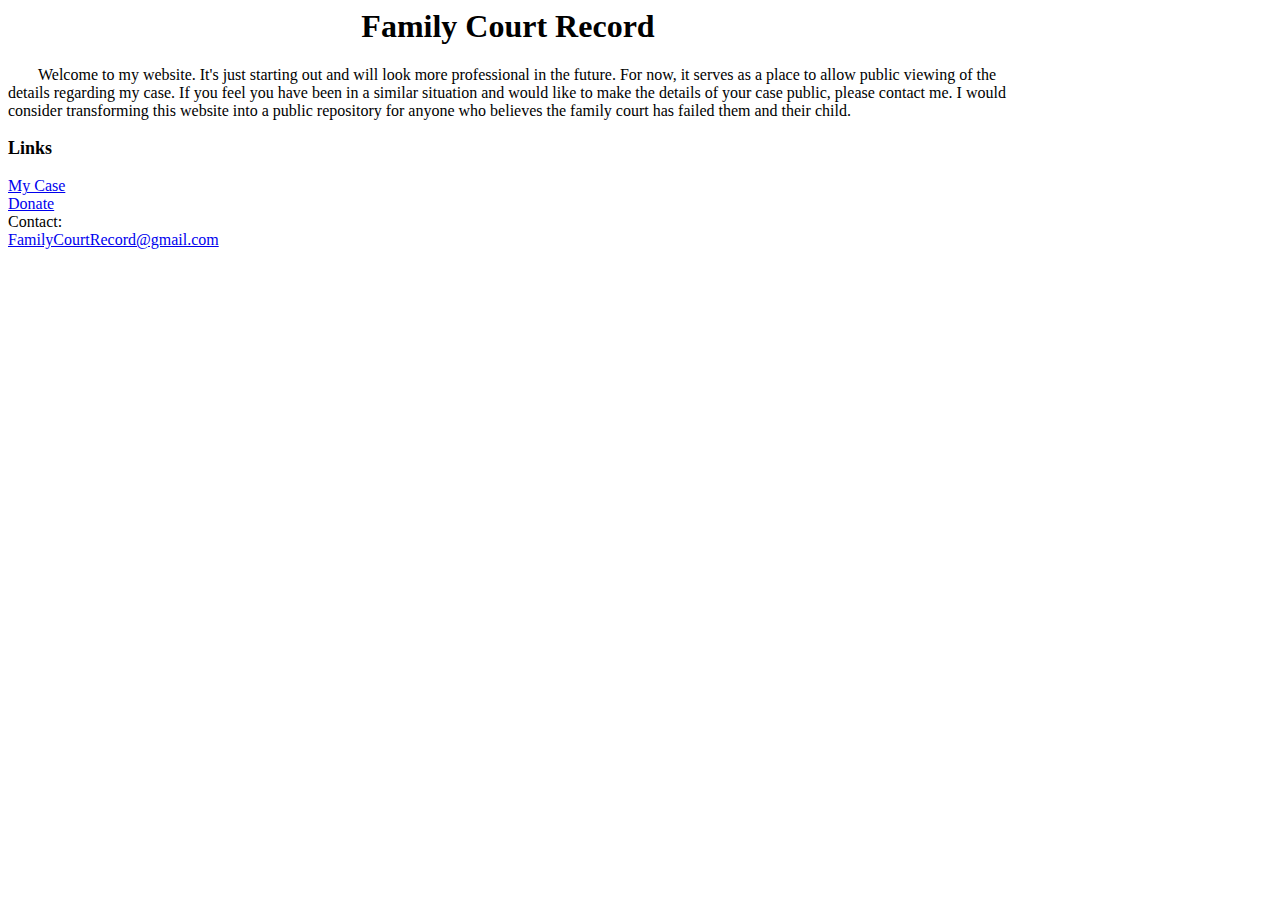
<file: index.html>
<!doctype = html>
<html>
    <head>
        <title>Details of the Case</title>
        <link rel="stylesheet" href="./resources/style-sheet.css" type="text/css">
      </head>
</html>
<body>
    <div class="fBox">
        <h1>
            Family Court Record
        </h1>
        <p class="tab">
            Welcome to my website. It's just starting out and will look more professional in the future. For now, it serves as a place to allow public viewing of the details regarding my case. If you feel you have been in a similar situation and would like to make the details of your case public, please contact me. I would consider transforming this website into a public repository for anyone who believes the family court has failed them and their child.
        </p>
        <h3>
            Links
        </h3>
        <div>
            <a href="./resources/cases.html">My Case</a>
        </div>
        <div>
            <a href="./resources/donate.html">Donate</a>
        </div>
        <div>
                Contact:<br> <a href="mailto:familycourtrecort@gmail.com"> FamilyCourtRecord@gmail.com</a>
        </div>
    </div>
</body>
</file>
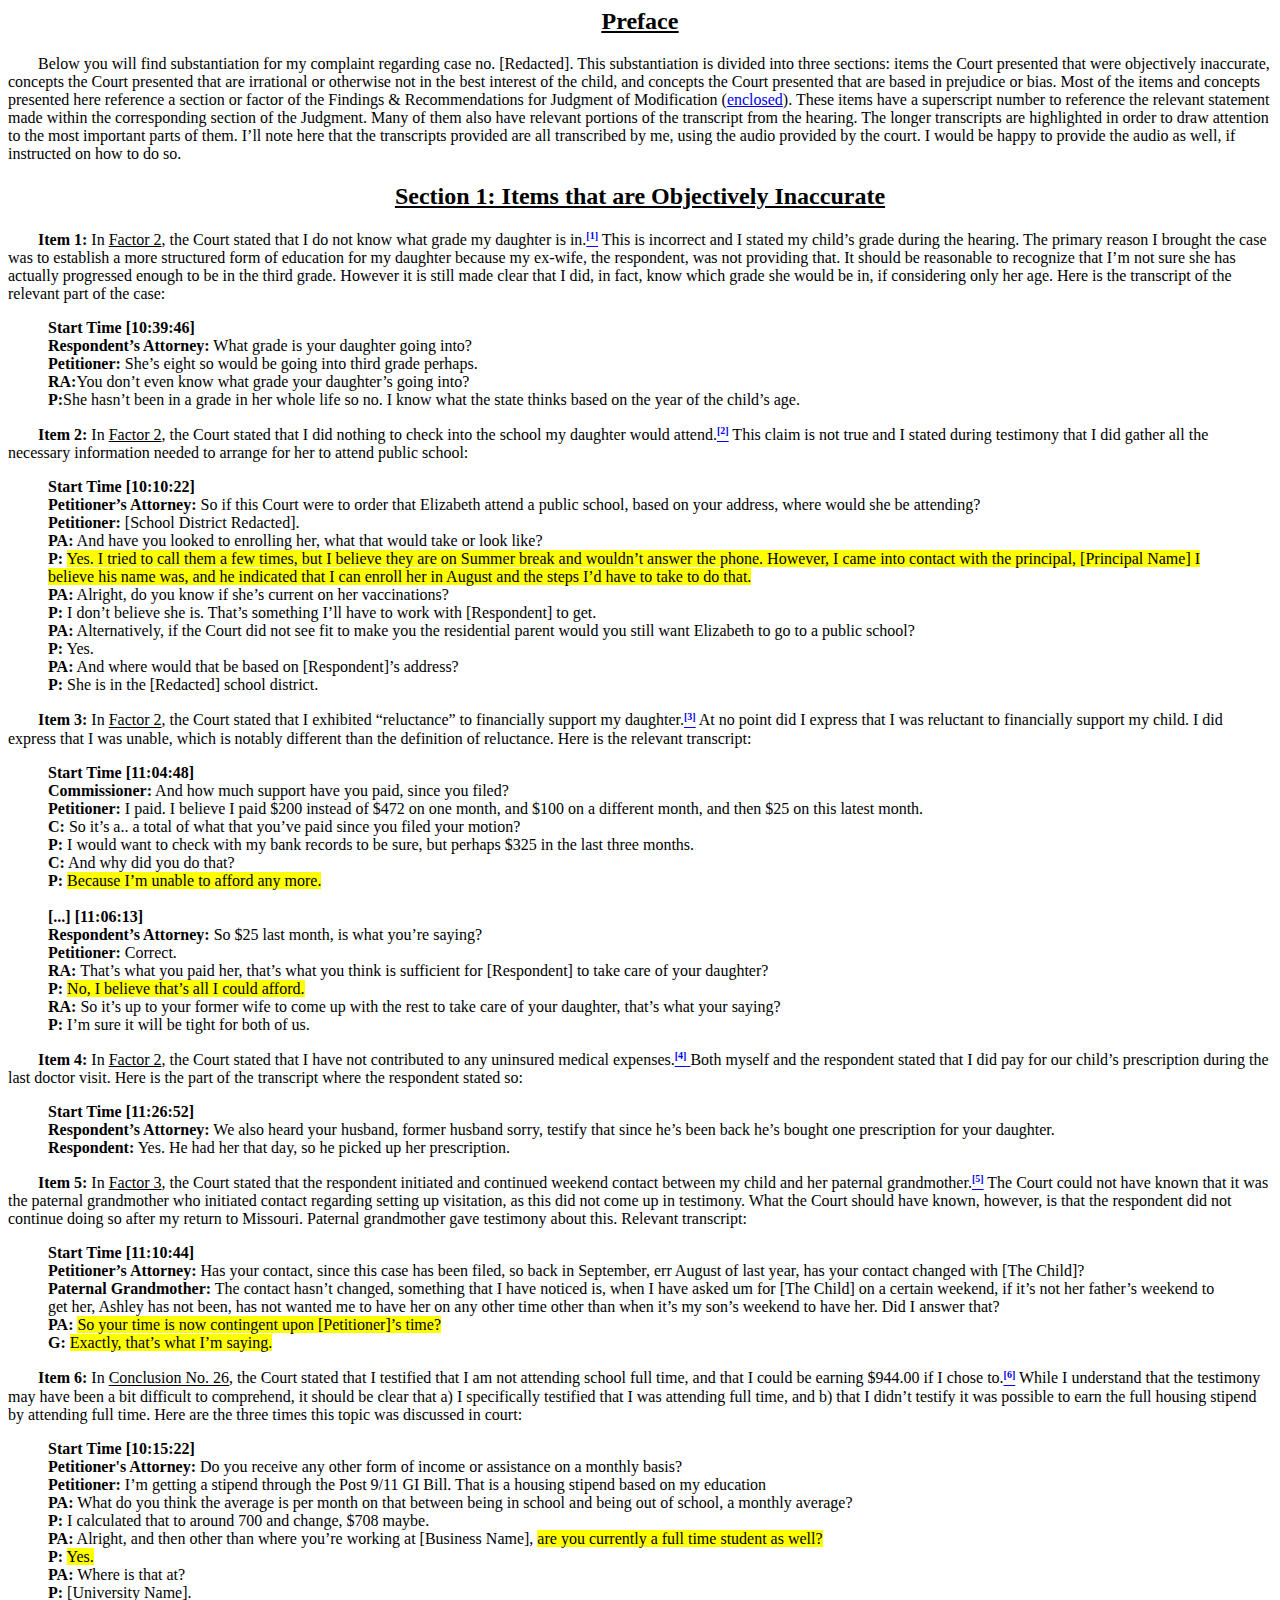
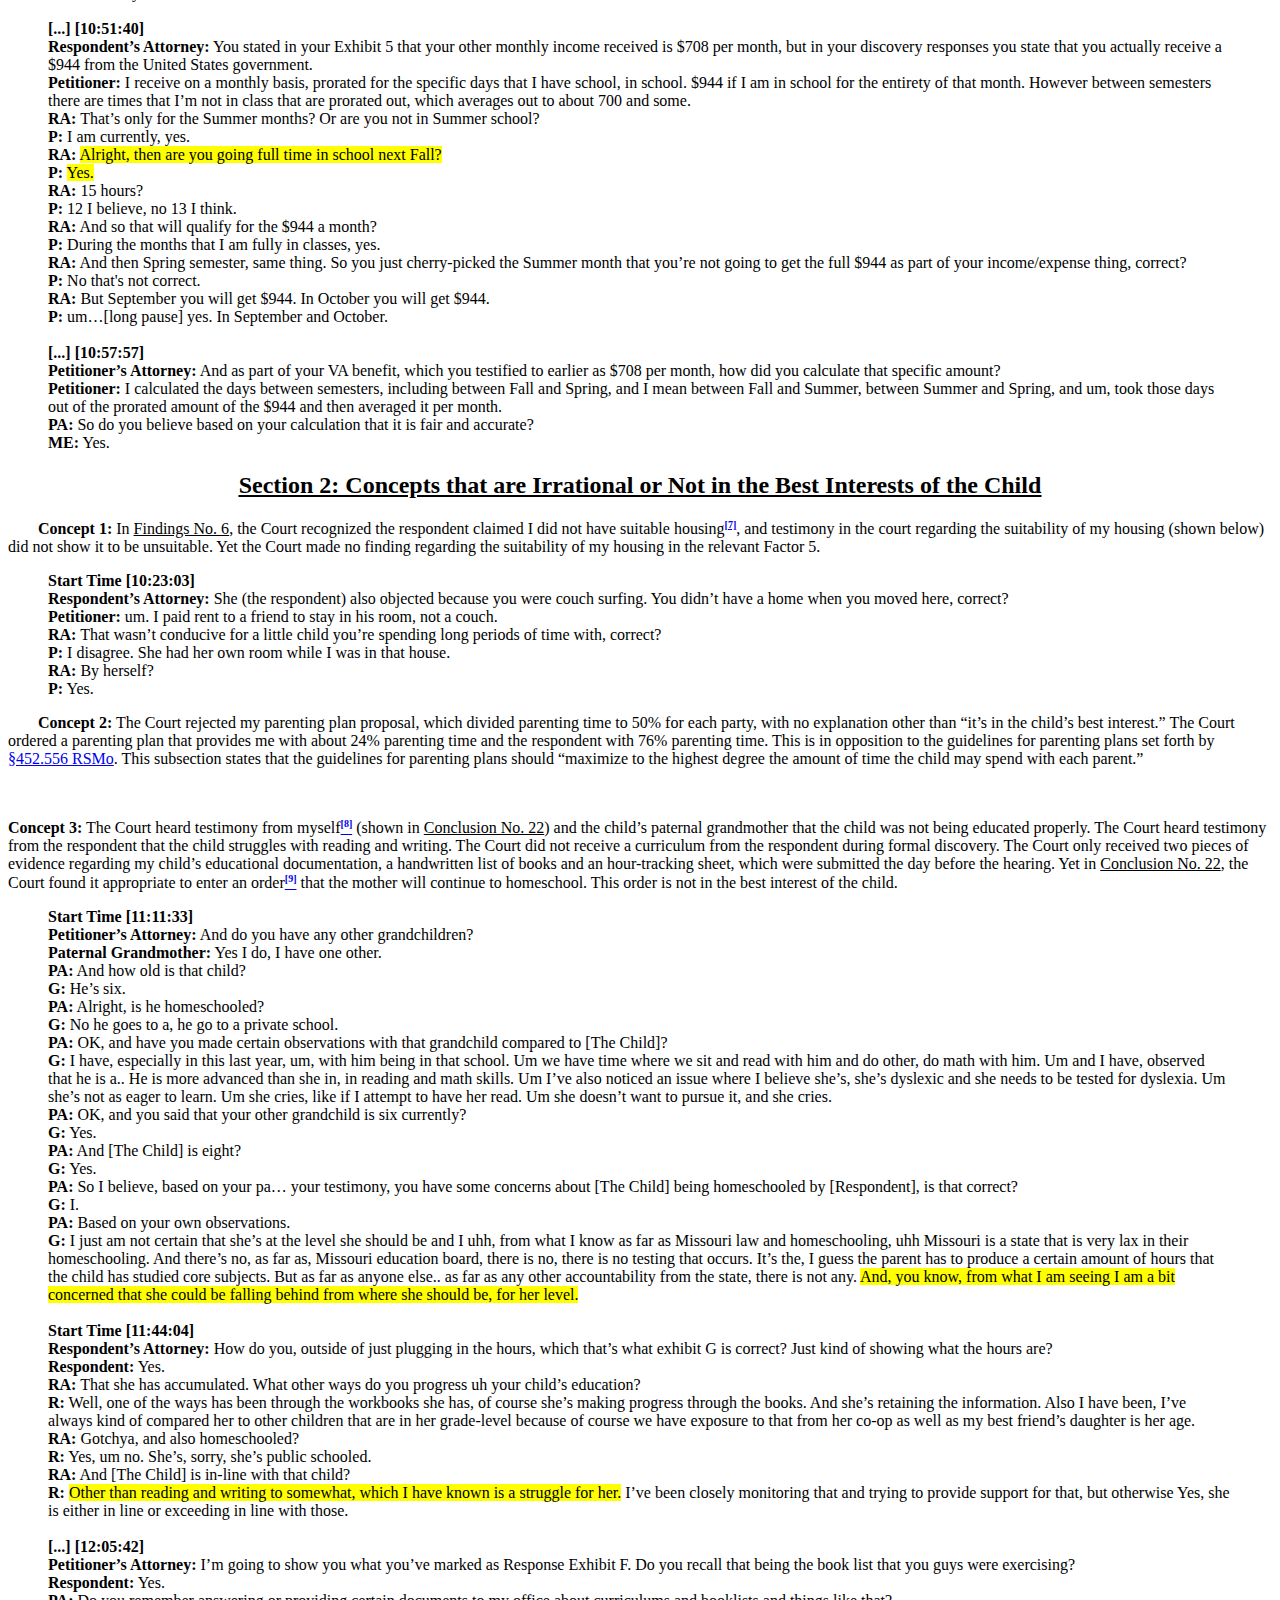
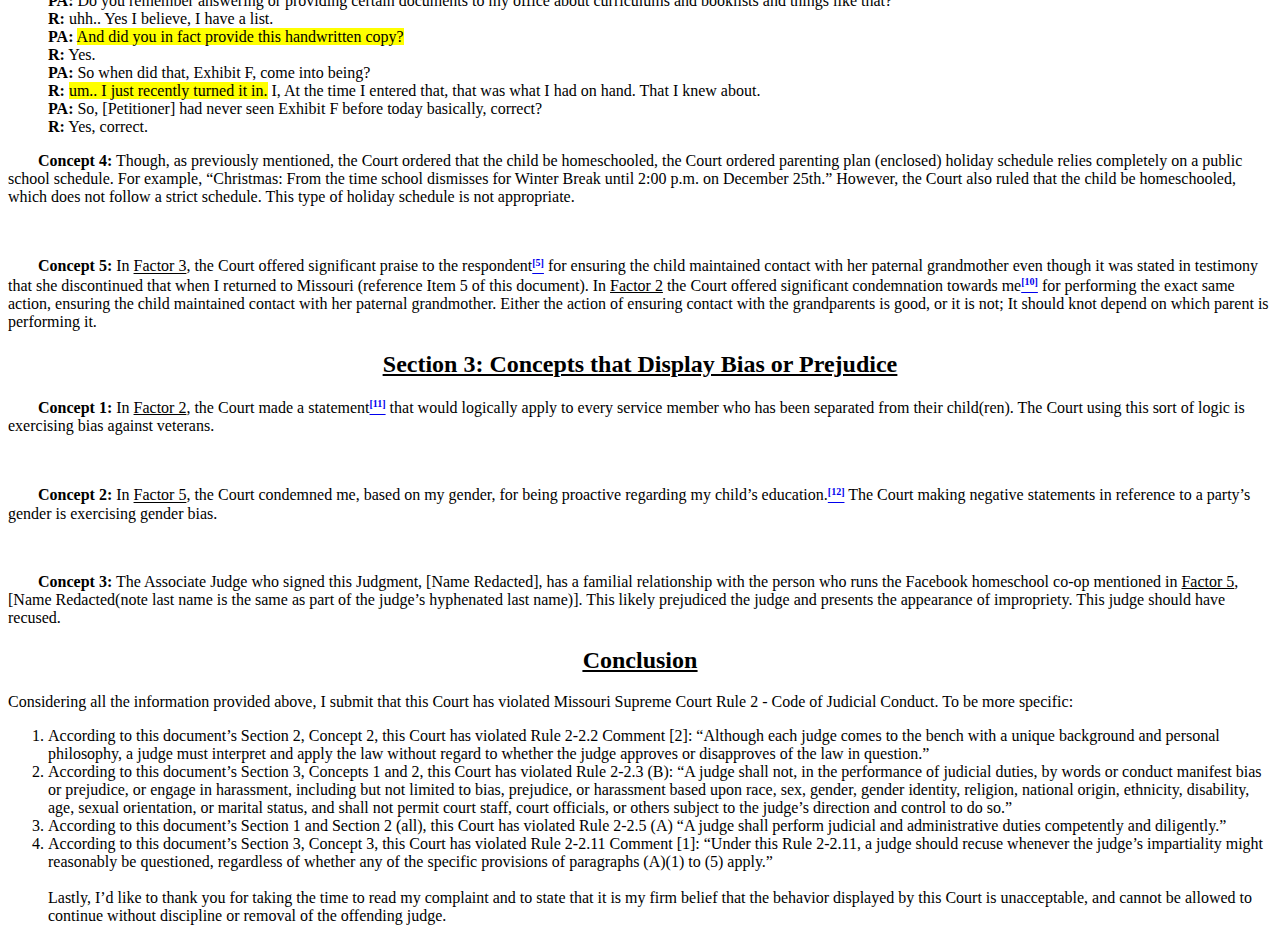
<file: Complaint.html>
<!--
    make a splash page
-->
<!doctype = html>
<html>
    <head>
        <title>Details of the Case</title>
        <link rel="stylesheet" href="/style-sheet.css" type="text/css">
      </head>
</html>
<body>
    <h2><u>Preface</u></h2>
    <p class="tab">
            Below you will find substantiation for my complaint regarding case no. [Redacted]. This substantiation is divided into three sections: items the Court presented that were objectively inaccurate, concepts the Court presented that are irrational or otherwise not in the best interest of the child, and concepts the Court presented that are based in prejudice or bias. Most of the items and concepts presented here reference a section or factor of the Findings & Recommendations for Judgment of Modification (<a href="../Judgment.html">enclosed</a>). These items have a superscript number to reference the relevant statement made within the corresponding section of the Judgment. Many of them also have relevant portions of the transcript from the hearing. The longer transcripts are highlighted in order to draw attention to the most important parts of them. I’ll note here that the transcripts provided are all transcribed by me, using the audio provided by the court. I would be happy to provide the audio as well, if instructed on how to do so.
    </p>
    <h2>
        <u>Section 1: Items that are Objectively Inaccurate</u>
    </h2>
    <p class="tab">
            <b>Item 1:</b> In <u>Factor 2</u>, the Court stated that I do not know what grade my daughter is in.<a href="../Judgment.html#factor2"><sup>[1]</sup></a> This is incorrect and I stated my child’s grade during the hearing. The primary reason I brought the case was to establish a more structured form of education for my daughter because my ex-wife, the respondent, was not providing that. It should be reasonable to recognize that I’m not sure she has actually progressed enough to be in the third grade. However it is still made clear that I did, in fact, know which grade she would be in, if considering only her age. Here is the transcript of the relevant part of the case:
    </p>
    <blockquote>
            <b>Start Time [10:39:46]</b> <br>
            <b>Respondent’s Attorney:</b> What grade is your daughter going into?<br>
            <b>Petitioner:</b> She’s eight so would be going into third grade perhaps.<br>
            <b>RA:</b>You don’t even know what grade your daughter’s going into?<br>
            <b>P:</b>She hasn’t been in a grade in her whole life so no. I know what the state thinks based on the year of the child’s age.
    </blockquote>
    <p class="tab">
            <b>Item 2:</b> In <u>Factor 2</u>, the Court stated that I did nothing to check into the school my daughter would attend.<a href="../Judgment.html#factor2"><sup>[2]</sup></a> This claim is not true and I stated during testimony that I did gather all the necessary information needed to arrange for her to attend public school:
    </p>
    <blockquote>
            <b>Start Time [10:10:22]</b><br>
            <b>Petitioner’s Attorney:</b> So if this Court were to order that Elizabeth attend a public school, based on your address, where would she be attending?<br>
            <b>Petitioner:</b> [School District Redacted].<br>
            <b>PA:</b> And have you looked to enrolling her, what that would take or look like?<br>
            <b>P:</b> <mark>Yes. I tried to call them a few times, but I believe they are on Summer break and wouldn’t answer the phone. However, I came into contact with the principal, [Principal Name] I believe his name was, and he indicated that I can enroll her in August and the steps I’d have to take to do that.</mark><br>
            <b>PA:</b> Alright, do you know if she’s current on her vaccinations?<br>
            <b>P:</b> I don’t believe she is. That’s something I’ll have to work with [Respondent] to get.<br>
            <b>PA:</b> Alternatively, if the Court did not see fit to make you the residential parent would you still want Elizabeth to go to a public school?<br>
            <b>P:</b> Yes.<br>
            <b>PA:</b> And where would that be based on [Respondent]’s address?<br>
            <b>P:</b> She is in the [Redacted] school district.
    </blockquote>
    <p class="tab">
            <b>Item 3:</b> In <u>Factor 2</u>, the Court stated that I exhibited “reluctance” to financially support my daughter.<a href="../Judgment.html#factor2"><sup>[3]</sup></a> At no point did I express that I was reluctant to financially support my child. I did express that I was unable, which is notably different than the definition of reluctance. Here is the relevant transcript:
    </p>
    <blockquote>
            <b>Start Time [11:04:48]</b><br>
            <b>Commissioner:</b> And how much support have you paid, since you filed?<br>
            <b>Petitioner:</b> I paid. I believe I paid $200 instead of $472 on one month, and $100 on a different month, and then $25 on this latest month.<br>
            <b>C:</b> So it’s a.. a total of what that you’ve paid since you filed your motion?<br>
            <b>P:</b> I would want to check with my bank records to be sure, but perhaps $325 in the last three months.<br>
            <b>C:</b> And why did you do that?<br>
            <b>P:</b> <mark>Because I’m unable to afford any more.</mark><br>
            <br>
            <b>[...] [11:06:13]</b><br>
            <b>Respondent’s Attorney:</b> So $25 last month, is what you’re saying? <br>
            <b>Petitioner:</b> Correct.<br>
            <b>RA:</b> That’s what you paid her, that’s what you think is sufficient for [Respondent] to take care of your daughter?<br>
            <b>P:</b> <mark>No, I believe that’s all I could afford.</mark><br>
            <b>RA:</b> So it’s up to your former wife to come up with the rest to take care of your daughter, that’s what your saying?<br>
            <b>P:</b> I’m sure it will be tight for both of us.
    </blockquote>
    <p class="tab">
            <b>Item 4:</b> In <u>Factor 2</u>, the Court stated that I have not contributed to any uninsured medical expenses.<a href="./Judgment.html#factor2"><sup>[4]</sup> </a>Both myself and the respondent stated that I did pay for our child’s prescription during the last doctor visit. Here is the part of the transcript where the respondent stated so:
    </p>
    <blockquote>
            <b>Start Time [11:26:52]</b><br>
            <b>Respondent’s Attorney:</b> We also heard your husband, former husband sorry, testify that since he’s been back he’s bought one prescription for your daughter.<br>
            <b>Respondent:</b> Yes. He had her that day, so he picked up her prescription.
    </blockquote>
    <p class="tab">
            <b>Item 5:</b> In <u>Factor 3</u>, the Court stated that the respondent initiated and continued weekend contact between my child and her paternal grandmother.<a href="./Judgment.html#factor3"><sup>[5]</sup></a> The Court could not have known that it was the paternal grandmother who initiated contact regarding setting up visitation, as this did not come up in testimony. What the Court should have known, however, is that the respondent did not continue doing so after my return to Missouri. Paternal grandmother gave testimony about this. Relevant transcript:
    </p>
    <blockquote>
            <b>Start Time [11:10:44]</b><br>
            <b>Petitioner’s Attorney:</b> Has your contact, since this case has been filed, so back in September, err August of last year, has your contact changed with [The Child]?<br>
            <b>Paternal Grandmother:</b> The contact hasn’t changed, something that I have noticed is, when I have asked um for [The Child] on a certain weekend, if it’s not her father’s weekend to get her, Ashley has not been, has not wanted me to have her on any other time other than when it’s my son’s weekend to have her. Did I answer that?<br>
            <b>PA:</b> <mark>So your time is now contingent upon [Petitioner]’s time?</mark><br>
            <b>G:</b> <mark>Exactly, that’s what I’m saying.</mark>
    </blockquote>
    <p class="tab">
            <b>Item 6:</b> In <u>Conclusion No. 26</u>, the Court stated that I testified that I am not attending school full time, and that I could be earning $944.00 if I chose to.<a href="./Judgment.html#conclusion26"><sup>[6]</sup></a> While I understand that the testimony may have been a bit difficult to comprehend, it should be clear that a) I specifically testified that I was attending full time, and b) that I didn’t testify it was possible to earn the full housing stipend by attending full time. Here are the three times this topic was discussed in court:
    </p>
    <blockquote>
            <b>Start Time [10:15:22] </b><br>
            <b>Petitioner's Attorney:</b> Do you receive any other form of income or assistance on a monthly basis?<br>
            <b>Petitioner:</b> I’m getting a stipend through the Post 9/11 GI Bill. That is a housing stipend based on my education<br>
            <b>PA:</b> What do you think the average is per month on that between being in school and being out of school, a monthly average?<br>
            <b>P:</b> I calculated that to around 700 and change, $708 maybe.<br>
            <b>PA:</b> Alright, and then other than where you’re working at [Business Name], <mark>are you currently a full time student as well?</mark><br>
            <b>P:</b> <mark>Yes.</mark><br>
            <b>PA:</b> Where is that at?<br>
            <b>P:</b> [University Name].<br>
            <br>
            <b>[...] [10:51:40]</b><br>
            <b>Respondent’s Attorney:</b> You stated in your Exhibit 5 that your other monthly income received is $708 per month, but in your discovery responses you state that you actually receive a $944 from the United States government.<br>
            <b>Petitioner:</b> I receive on a monthly basis, prorated for the specific days that I have school, in school. $944 if I am in school for the entirety of that month. However between semesters there are times that I’m not in class that are prorated out, which averages out to about 700 and some.<br>
            <b>RA:</b> That’s only for the Summer months? Or are you not in Summer school?<br>
            <b>P:</b> I am currently, yes.<br>
            <b>RA:</b> <mark>Alright, then are you going full time in school next Fall?</mark><br>
            <b>P:</b> <mark>Yes.</mark><br>
            <b>RA:</b> 15 hours?<br>
            <b>P:</b> 12 I believe, no 13 I think.<br>
            <b>RA:</b> And so that will qualify for the $944 a month?<br>
            <b>P:</b> During the months that I am fully in classes, yes.<br>
            <b>RA:</b> And then Spring semester, same thing. So you just cherry-picked the Summer month that you’re not going to get the full $944 as part of your income/expense thing, correct?<br>
            <b>P:</b> No that's not correct.<br>
            <b>RA:</b> But September you will get $944. In October you will get $944.<br>
            <b>P:</b> um…[long pause] yes. In September and October.<br>
            <br>
            <b>[...] [10:57:57]</b><br>
            <b>Petitioner’s Attorney:</b> And as part of your VA benefit, which you testified to earlier as $708 per month, how did you calculate that specific amount?<br>
            <b>Petitioner:</b> I calculated the days between semesters, including between Fall and Spring, and I mean between Fall and Summer, between Summer and Spring, and um, took those days out of the prorated amount of the $944 and then averaged it per month.<br>
            <b>PA:</b> So do you believe based on your calculation that it is fair and accurate?<br>
            <b>ME:</b> Yes.
    </blockquote>
    <h2>
            <u>Section 2: Concepts that are Irrational or Not in the Best Interests of the Child</u>
    </h2>
    <p class="tab">
        <b>Concept 1:</b> In <u>Findings No. 6</u>, the Court recognized the respondent claimed I did not have suitable housing<sup><a href="./Judgment.html#findings6">[7]</a></sup>, and testimony in the court regarding the suitability of my housing (shown below) did not show it to be unsuitable. Yet the Court made no finding regarding the suitability of my housing in the relevant Factor 5.
    </p>
    <blockquote>
        <b>Start Time [10:23:03]</b><br>
        <b>Respondent’s Attorney:</b> She (the respondent) also objected because you were couch surfing. You didn’t have a home when you moved here, correct?<br>
        <b>Petitioner:</b> um. I paid rent to a friend to stay in his room, not a couch.<br>
        <b>RA:</b> That wasn’t conducive for a little child you’re spending long periods of time with, correct?<br>
        <b>P:</b> I disagree. She had her own room while I was in that house.<br>
        <b>RA:</b> By herself?<br>
        <b>P:</b> Yes.
    </blockquote>
    <p class="tab">
        <b>Concept 2:</b> The Court rejected my parenting plan proposal, which divided parenting time to 50% for each party, with no explanation other than “it’s in the child’s best interest.” The Court ordered a parenting plan that provides me with about 24% parenting time and the respondent with 76% parenting time. This is in opposition to the guidelines for parenting plans set forth by <a href="http://revisor.mo.gov/main/OneSection.aspx?section=452.556&bid=33226&hl=">§452.556 RSMo</a>. This subsection states that the guidelines for parenting plans should “maximize to the highest degree the amount of time the child may spend with each parent.”
    </p>
    <br>
    <p>
        <b>Concept 3:</b> The Court heard testimony from myself<a href="./Judgment.html#conclusion22"><sup>[8]</sup></a> (shown in <u>Conclusion No. 22</u>) and the child’s paternal grandmother that the child was not being educated properly. The Court heard testimony from the respondent that the child struggles with reading and writing. The Court did not receive a curriculum from the respondent during formal discovery. The Court only received two pieces of evidence regarding my child’s educational documentation, a handwritten list of books and an hour-tracking sheet, which were submitted the day before the hearing. Yet in <u>Conclusion No. 22</u>, the Court found it appropriate to enter an order<a href="./Judgment.html#conclusion22"><sup>[9]</sup></a> that the mother will continue to homeschool. This order is not in the best interest of the child.
    </p>
    <blockquote>
        <b>Start Time [11:11:33]</b><br>
        <b>Petitioner’s Attorney:</b> And do you have any other grandchildren?<br>
        <b>Paternal Grandmother:</b> Yes I do, I have one other.<br>
        <b>PA:</b> And how old is that child?<br>
        <b>G:</b> He’s six.<br>
        <b>PA:</b> Alright, is he homeschooled?<br>
        <b>G:</b> No he goes to a, he go to a private school.<br>
        <b>PA:</b> OK, and have you made certain observations with that grandchild compared to [The Child]?<br>
        <b>G:</b> I have, especially in this last year, um, with him being in that school. Um we have time where we sit and read with him and do other, do math with him. Um and I have, observed that he is a.. He is more advanced than she in, in reading and math skills. Um I’ve also noticed an issue where I believe she’s, she’s dyslexic and she needs to be tested for dyslexia. Um she’s not as eager to learn. Um she cries, like if I attempt to have her read. Um she doesn’t want to pursue it, and she cries.<br>
        <b>PA:</b> OK, and you said that your other grandchild is six currently?<br>
        <b>G:</b> Yes.<br>
        <b>PA:</b> And [The Child] is eight?<br>
        <b>G:</b> Yes.<br>
        <b>PA:</b> So I believe, based on your pa… your testimony, you have some concerns about [The Child] being homeschooled by [Respondent], is that correct?<br>
        <b>G:</b> I.<br>
        <b>PA:</b> Based on your own observations.<br>
        <b>G:</b> I just am not certain that she’s at the level she should be and I uhh, from what I know as far as Missouri law and homeschooling, uhh Missouri is a state that is very lax in their homeschooling. And there’s no, as far as, Missouri education board, there is no, there is no testing that occurs. It’s the, I guess the parent has to produce a certain amount of hours that the child has studied core subjects. But as far as anyone else.. as far as any other accountability from the state, there is not any. <mark>And, you know, from what I am seeing I am a bit concerned that she could be falling behind from where she should be, for her level.</mark><br>
        <br>
        <b>Start Time [11:44:04]</b><br>
        <b>Respondent’s Attorney:</b> How do you, outside of just plugging in the hours, which that’s what exhibit G is correct? Just kind of showing what the hours are?<br>
        <b>Respondent:</b> Yes.<br>
        <b>RA:</b> That she has accumulated. What other ways do you progress uh your child’s education?<br>
        <b>R:</b> Well, one of the ways has been through the workbooks she has, of course she’s making progress through the books. And she’s retaining the information. Also I have been, I’ve always kind of compared her to other children that are in her grade-level because of course we have exposure to that from her co-op as well as my best friend’s daughter is her age.<br>
        <b>RA:</b> Gotchya, and also homeschooled?<br>
        <b>R:</b> Yes, um no. She’s, sorry, she’s public schooled.<br>
        <b>RA:</b> And [The Child] is in-line with that child?<br>
        <b>R:</b> <mark>Other than reading and writing to somewhat, which I have known is a struggle for her.</mark> I’ve been closely monitoring that and trying to provide support for that, but otherwise Yes, she is either in line or exceeding in line with those.<br>
        <br>
        <b>[...] [12:05:42]</b><br>
        <b>Petitioner’s Attorney:</b> I’m going to show you what you’ve marked as Response Exhibit F. Do you recall that being the book list that you guys were exercising?<br>
        <b>Respondent:</b> Yes.<br>
        <b>PA:</b> Do you remember answering or providing certain documents to my office about curriculums and booklists and things like that?<br>
        <b>R:</b> uhh.. Yes I believe, I have a list.<br>
        <b>PA:</b> <mark>And did you in fact provide this handwritten copy?</mark><br>
        <b>R:</b> Yes.<br>
        <b>PA:</b> So when did that, Exhibit F, come into being?<br>
        <b>R:</b> <mark>um.. I just recently turned it in.</mark> I, At the time I entered that, that was what I had on hand. That I knew about.<br>
        <b>PA:</b> So, [Petitioner] had never seen Exhibit F before today basically, correct?<br>
        <b>R:</b> Yes, correct.<br>
    </blockquote>
    <p class="tab">
        <b>Concept 4:</b> Though, as previously mentioned, the Court ordered that the child be homeschooled, the Court ordered parenting plan (enclosed) holiday schedule relies completely on a public school schedule. For example, “Christmas: From the time school dismisses for Winter Break until 2:00 p.m. on December 25th.” However, the Court also ruled that the child be homeschooled, which does not follow a strict schedule. This type of holiday schedule is not appropriate.
    </p>
    <br>
    <p class="tab">
        <b>Concept 5:</b> In <u>Factor 3</u>, the Court offered significant praise to the respondent<a href="./Judgment.html#factor3"><sup>[5]</sup></a> for ensuring the child maintained contact with her paternal grandmother even though it was stated in testimony that she discontinued that when I returned to Missouri (reference Item 5 of this document). In <u>Factor 2</u> the Court offered significant condemnation towards me<a href="./Judgment.html#factor2"><sup>[10]</sup></a> for performing the exact same action, ensuring the child maintained contact with her paternal grandmother. Either the action of ensuring contact with the grandparents is good, or it is not; It should knot depend on which parent is performing it.
    </p>
    <h2>
        <u>Section 3: Concepts that Display Bias or Prejudice</u>
    </h2>
    <p class="tab">
        <b>Concept 1:</b> In <u>Factor 2</u>, the Court made a statement<a href="./Judgment.html#factor2"><sup>[11]</sup></a> that would logically apply to every service member who has been separated from their child(ren). The Court using this sort of logic is exercising bias against veterans.
    </p>
    <br>
    <p class="tab">
        <b>Concept 2:</b> In <u>Factor 5</u>, the Court condemned me, based on my gender, for being proactive regarding my child’s education.<a href="./Judgment.html#factor5"><sup>[12]</sup></a> The Court making negative statements in reference to a party’s gender is exercising gender bias.
    </p>
    <br>
    <p class="tab">
        <b>Concept 3:</b> The Associate Judge who signed this Judgment, [Name Redacted], has a familial relationship with the person who runs the Facebook homeschool co-op mentioned in <u>Factor 5</u>, [Name Redacted(note last name is the same as part of the judge’s hyphenated last name)]. This likely prejudiced the judge and presents the appearance of impropriety. This judge should have recused.
    </p>
    <h2>
        <u>Conclusion</u>
    </h2>
    <p>
        Considering all the information provided above, I submit that this Court has violated Missouri Supreme Court Rule 2 - Code of Judicial Conduct. To be more specific:<br>
        <ol>
            <li>
                    According to this document’s Section 2, Concept 2, this Court has violated Rule 2-2.2 Comment [2]: “Although each judge comes to the bench with a unique background and personal philosophy, a judge must interpret and apply the law without regard to whether the judge approves or disapproves of the law in question.”
            </li>
            <li>
                    According to this document’s Section 3, Concepts 1 and 2, this Court has violated Rule 2-2.3 (B): “A judge shall not, in the performance of judicial duties, by words or conduct manifest bias or prejudice, or engage in harassment, including but not limited to bias, prejudice, or harassment based upon race, sex, gender, gender identity, religion, national origin, ethnicity, disability, age, sexual orientation, or marital status, and shall not permit court staff, court officials, or others subject to the judge’s direction and control to do so.”
            </li>
            <li>
                    According to this document’s Section 1 and Section 2 (all), this Court has violated Rule 2-2.5 (A) “A judge shall perform judicial and administrative duties competently and diligently.”
            </li>
            <li>
                    According to this document’s Section 3, Concept 3, this Court has violated Rule 2-2.11 Comment [1]: “Under this Rule 2-2.11, a judge should recuse whenever the judge’s impartiality might reasonably be questioned, regardless of whether any of the specific provisions of paragraphs (A)(1) to (5) apply.”
            </li>
            <br>
            Lastly, I’d like to thank you for taking the time to read my complaint and to state that it is my firm belief that the behavior displayed by this Court is unacceptable, and cannot be allowed to continue without discipline or removal of the offending judge.
        </ol>
    </p>
</body>
</file>
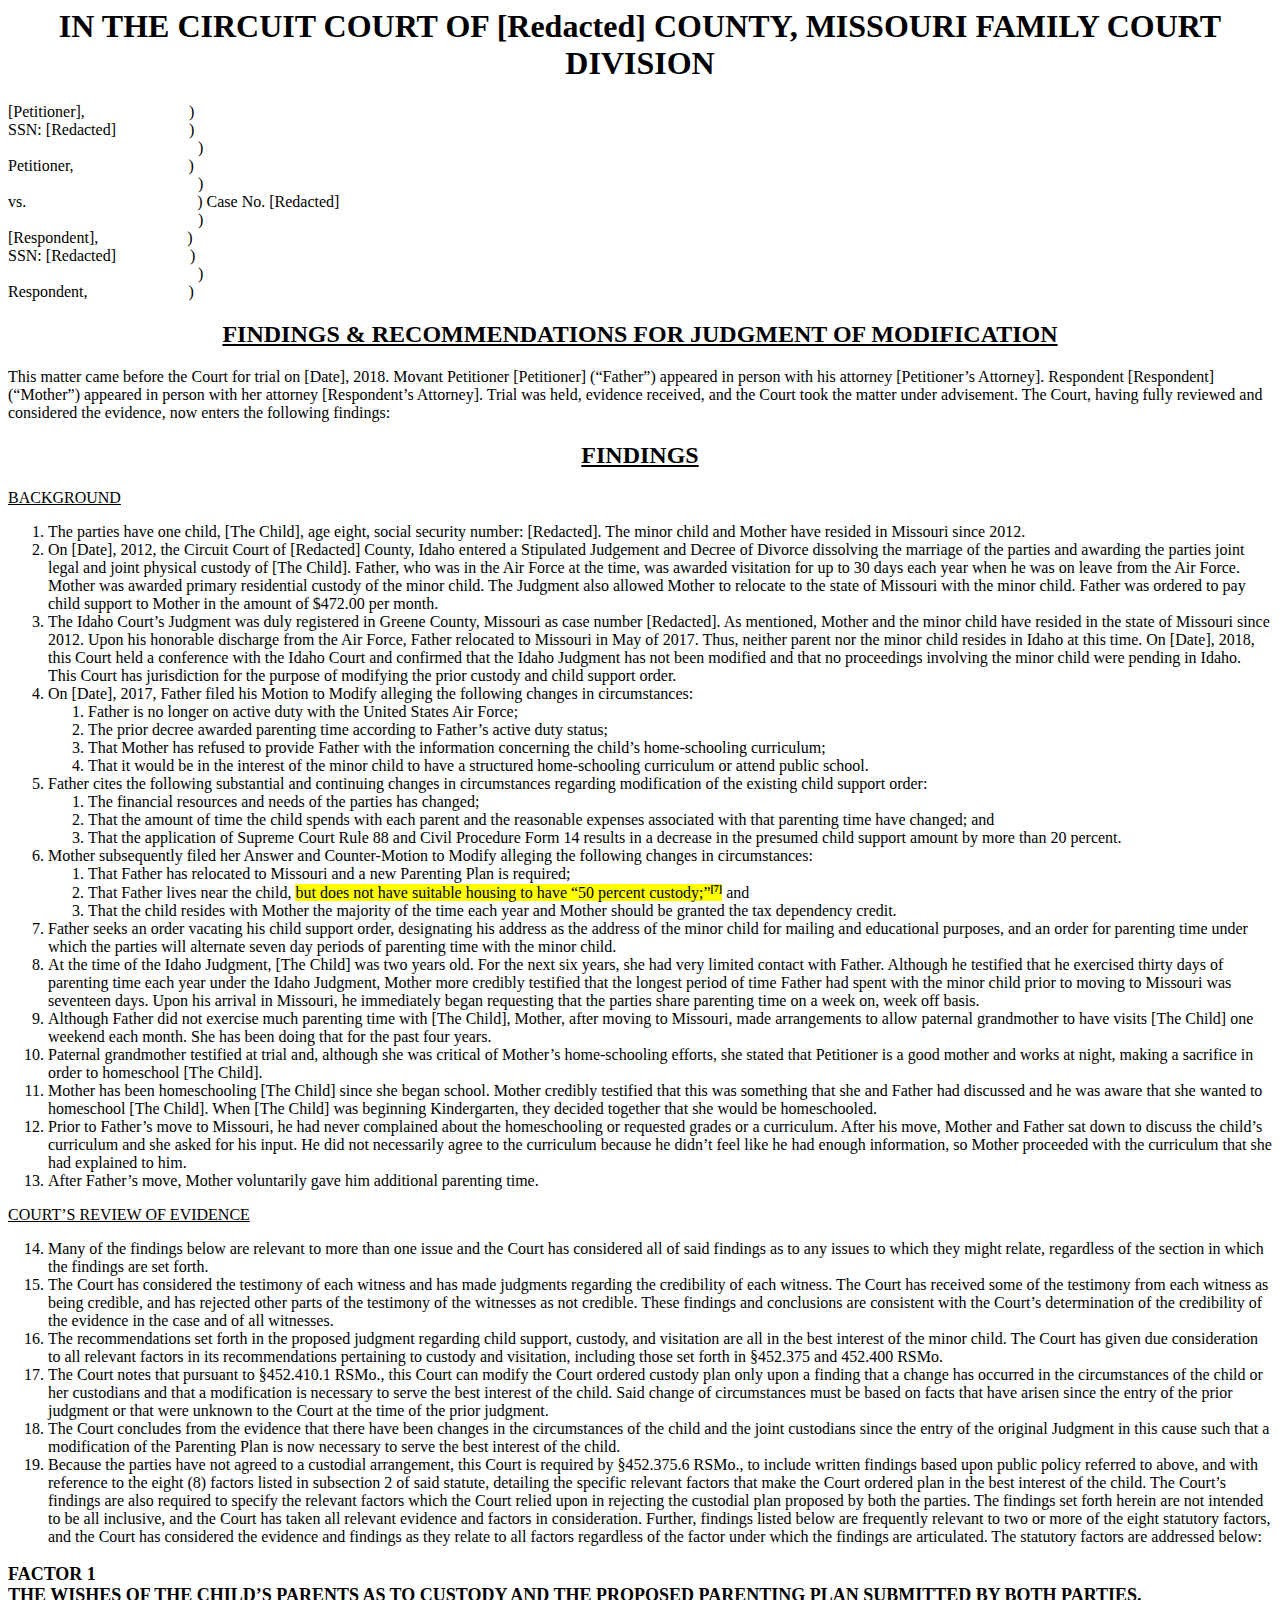
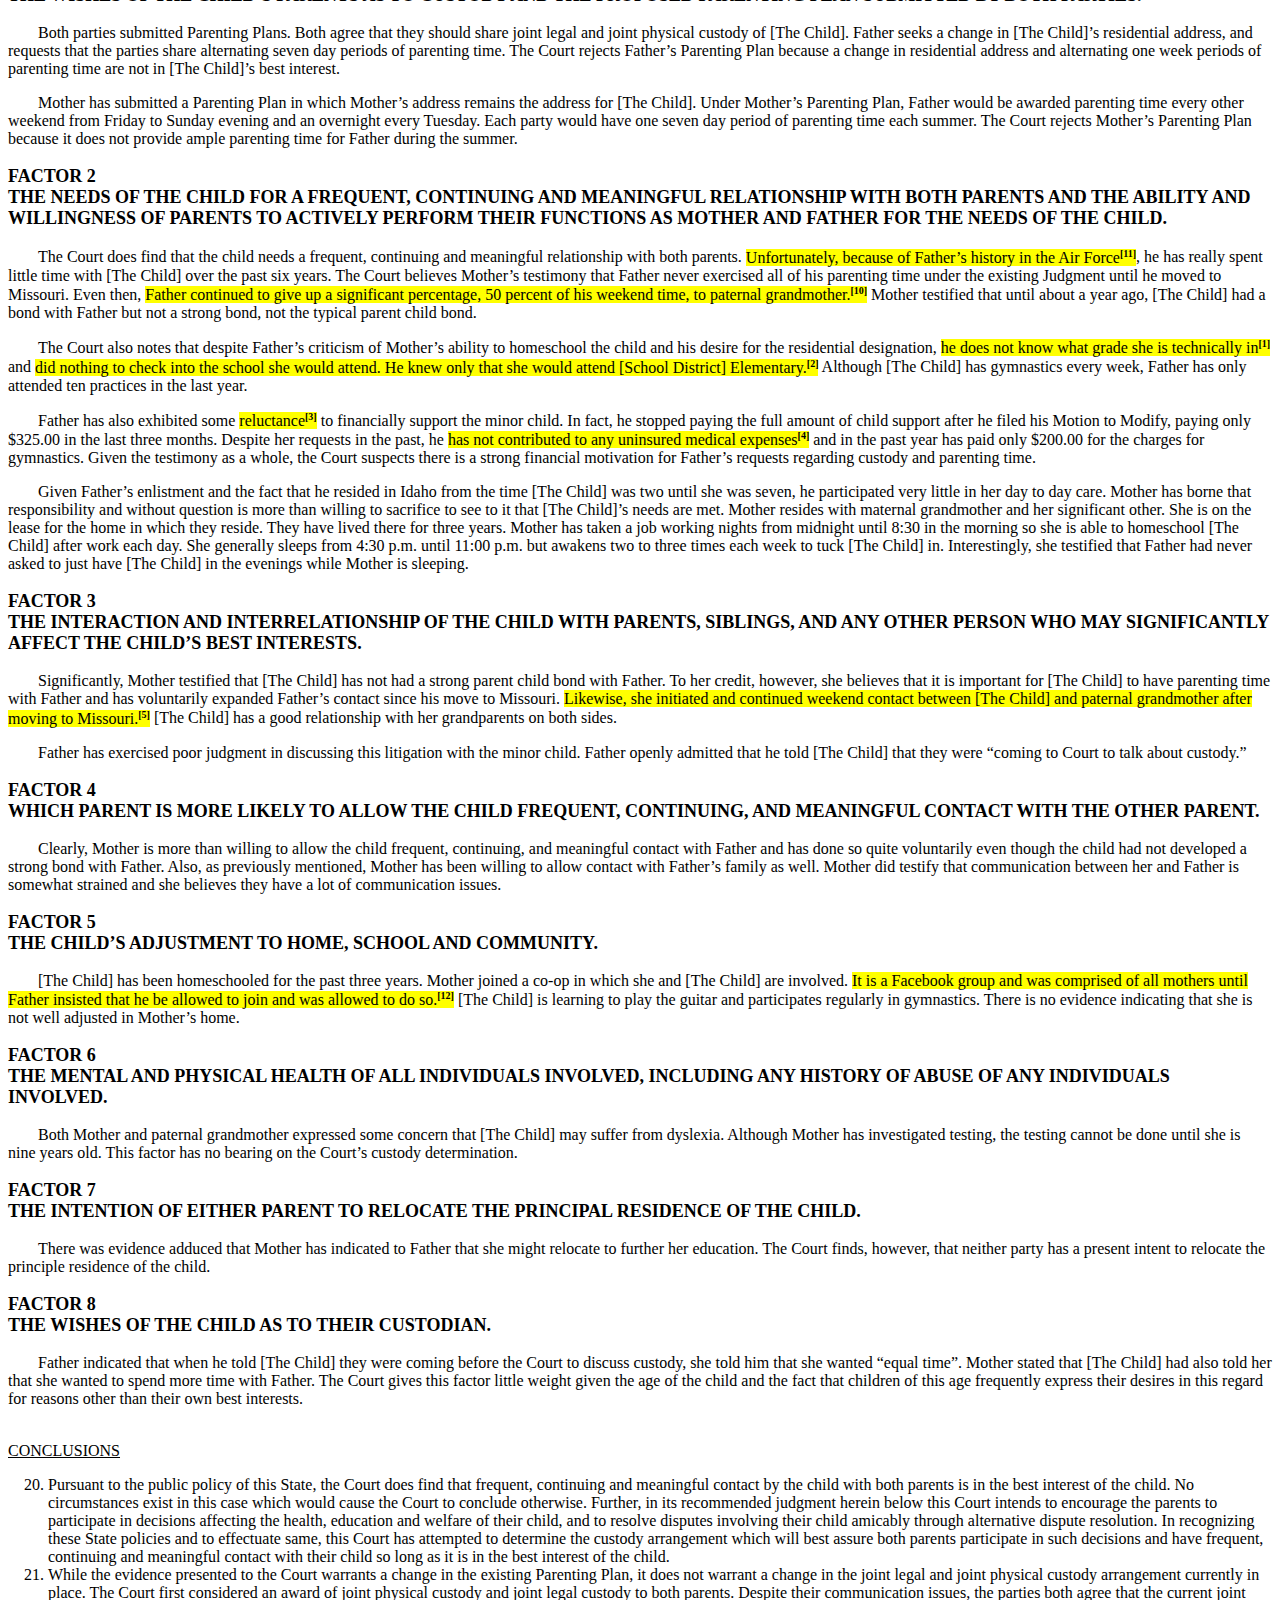
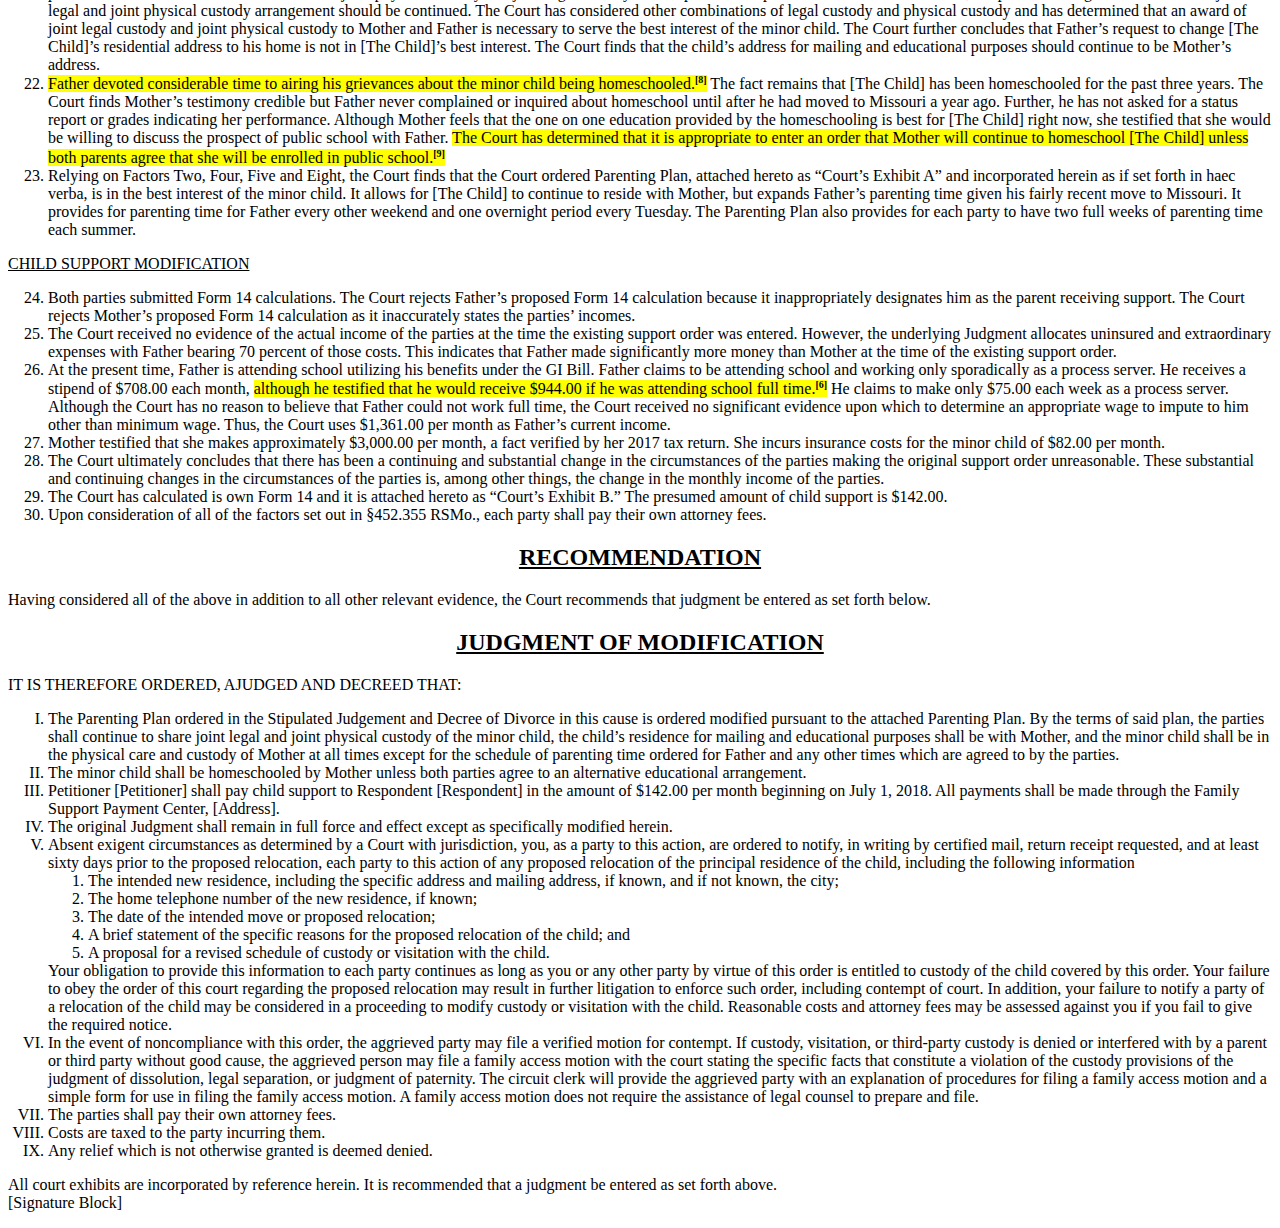
<file: Judgment.html>
<!doctype = html>
<html>
    <head>
        <title>Official Judgment</title>
        <link rel="stylesheet" href="/style-sheet.css" type="text/css">

    </head>
</html>
<body>
    <h1>
        IN THE CIRCUIT COURT OF [Redacted] COUNTY, MISSOURI FAMILY COURT DIVISION
    </h1>
    <div>
            [Petitioner], <span style="padding-left: 100px;">)</span><br>
            SSN: [Redacted]	<span style="padding-left: 69px;">)</span><br>
                <span style="padding-left: 190px;">)</span><br>
            Petitioner, <span style="padding-left: 111px;">)</span><br>
                <span style="padding-left: 190px;">)</span><br>
            vs. <span style="padding-left: 167px;">) Case No. [Redacted]</span><br>
                <span style="padding-left: 190px;">)</span><br>
            [Respondent],<span style="padding-left: 89px;">)</span><br>
            SSN: [Redacted]<span style="padding-left: 74px;">)</span><br>
                <span style="padding-left: 190px;">)</span><br>
            Respondent,<span style="padding-left: 101px;">)</span>
    </div>
    <h2>
            FINDINGS & RECOMMENDATIONS FOR JUDGMENT OF MODIFICATION            
    </h2>
    <p>
            This matter came before the Court for trial on [Date], 2018. Movant Petitioner [Petitioner] (“Father”) appeared in person with his attorney [Petitioner’s Attorney]. Respondent [Respondent] (“Mother”) appeared in person with her attorney [Respondent’s Attorney]. Trial was held, evidence received, and the Court took the matter under advisement. The Court, having fully reviewed and considered the evidence, now enters the following findings:
    </p>
    <h2>
            FINDINGS
    </h2>
    <p>
            <u>BACKGROUND</u>
            <ol>
                <li>
                        The parties have one child, [The Child], age eight, social security number: [Redacted]. The minor child and Mother have resided in Missouri since 2012.
                </li>
                <li>
                        On [Date], 2012, the Circuit Court of [Redacted] County, Idaho entered a Stipulated Judgement and Decree of Divorce dissolving the marriage of the parties and awarding the parties joint legal and joint physical custody of [The Child]. Father, who was in the Air Force at the time, was awarded visitation for up to 30 days each year when he was on leave from the Air Force. Mother was awarded primary residential custody of the minor child. The Judgment also allowed Mother to relocate to the state of Missouri with the minor child. Father was ordered to pay child support to Mother in the amount of $472.00 per month.
                </li>
                <li>
                        The Idaho Court’s Judgment was duly registered in Greene County, Missouri as case number [Redacted]. As mentioned, Mother and the minor child have resided in the state of Missouri since 2012. Upon his honorable discharge from the Air Force, Father relocated to Missouri in May of 2017. Thus, neither parent nor the minor child resides in Idaho at this time. On [Date], 2018, this Court held a conference with the Idaho Court and confirmed that the Idaho Judgment has not been modified and that no proceedings involving the minor child were pending in Idaho. This Court has jurisdiction for the purpose of modifying the prior custody and child support order.
                </li>
                <li>
                        On [Date], 2017, Father filed his Motion to Modify alleging the following changes in circumstances:
                        <ol>
                            <li>
                                    Father is no longer on active duty with the United States Air Force;
                            </li>
                            <li>
                                    The prior decree awarded parenting time according to Father’s active duty status;
                            </li>
                            <li>
                                    That Mother has refused to provide Father with the information concerning the child’s home-schooling curriculum;
                            </li>
                            <li>
                                    That it would be in the interest of the minor child to have a structured home-schooling curriculum or attend public school.
                            </li>
                        </ol>
                </li>
                <li>
                        Father cites the following substantial and continuing changes in circumstances regarding modification of the existing child support order:
                        <ol>
                            <li>
                                    The financial resources and needs of the parties has changed;
                            </li>
                            <li>
                                    That the amount of time the child spends with each parent and the reasonable expenses associated with that parenting time have changed; and
                            </li>
                            <li>
                                    That the application of Supreme Court Rule 88 and Civil Procedure Form 14 results in a decrease in the presumed child support amount by more than 20 percent.
                            </li>
                        </ol>
                </li>
                <li>
                        <a ID="findings6">Mother</a> subsequently filed her Answer and Counter-Motion to Modify alleging the following changes in circumstances:
                        <ol>
                            <li>
                                    That Father has relocated to Missouri and a new Parenting Plan is required;
                            </li>
                            <li>
                                    That Father lives near the child, <mark>but does not have suitable housing to have “50 percent custody;”<sup>[7]</sup></mark> and
                            </li>
                            <li>
                                    That the child resides with Mother the majority of the time each year and Mother should be granted the tax dependency credit.
                            </li>
                        </ol>
                </li>
                <li>
                        Father seeks an order vacating his child support order, designating his address as the address of the minor child for mailing and educational purposes, and an order for parenting time under which the parties will alternate seven day periods of parenting time with the minor child.
                </li>
                <li>
                        At the time of the Idaho Judgment, [The Child] was two years old. For the next six years, she had very limited contact with Father. Although he testified that he exercised thirty days of parenting time each year under the Idaho Judgment, Mother more credibly testified that the longest period of time Father had spent with the minor child prior to moving to Missouri was seventeen days. Upon his arrival in Missouri, he immediately began requesting that the parties share parenting time on a week on, week off basis.
                </li>
                <li>
                        Although Father did not exercise much parenting time with [The Child], Mother, after moving to Missouri, made arrangements to allow paternal grandmother to have visits [The Child] one weekend each month. She has been doing that for the past four years.
                </li>
                <li>
                        Paternal grandmother testified at trial and, although she was critical of Mother’s home-schooling efforts, she stated that Petitioner is a good mother and works at night, making a sacrifice in order to homeschool [The Child].
                </li>
                <li>
                        Mother has been homeschooling [The Child] since she began school. Mother credibly testified that this was something that she and Father had discussed and he was aware that she wanted to homeschool [The Child]. When [The Child] was beginning Kindergarten, they decided together that she would be homeschooled.
                </li>
                <li>
                        Prior to Father’s move to Missouri, he had never complained about the homeschooling or requested grades or a curriculum. After his move, Mother and Father sat down to discuss the child’s curriculum and she asked for his input. He did not necessarily agree to the curriculum because he didn’t feel like he had enough information, so Mother proceeded with the curriculum that she had explained to him.
                </li>
                <li>
                        After Father’s move, Mother voluntarily gave him additional parenting time.
                </li>
            </ol>     
    </p>
    
    <u>COURT’S REVIEW OF EVIDENCE</u>
    <p>
        <ol start="14">
            <li>
                    Many of the findings below are relevant to more than one issue and the Court has considered all of said findings as to any issues to which they might relate, regardless of the section in which the findings are set forth.
            </li>
            <li>
                    The Court has considered the testimony of each witness and has made judgments regarding the credibility of each witness. The Court has received some of the testimony from each witness as being credible, and has rejected other parts of the testimony of the witnesses as not credible. These findings and conclusions are consistent with the Court’s determination of the credibility of the evidence in the case and of all witnesses.
            </li>
            <li>
                    The recommendations set forth in the proposed judgment regarding child support, custody, and visitation are all in the best interest of the minor child. The Court has given due consideration to all relevant factors in its recommendations pertaining to custody and visitation, including those set forth in §452.375 and 452.400 RSMo.
            </li>
            <li>
                    The Court notes that pursuant to §452.410.1 RSMo., this Court can modify the Court ordered custody plan only upon a finding that a change has occurred in the circumstances of the child or her custodians and that a modification is necessary to serve the best interest of the child. Said change of circumstances must be based on facts that have arisen since the entry of the prior judgment or that were unknown to the Court at the time of the prior judgment.
            </li>
            <li>
                    The Court concludes from the evidence that there have been changes in the circumstances of the child and the joint custodians since the entry of the original Judgment in this cause such that a modification of the Parenting Plan is now necessary to serve the best interest of the child.
            </li>
            <li>
                    Because the parties have not agreed to a custodial arrangement, this Court is required by §452.375.6 RSMo., to include written findings based upon public policy referred to above, and with reference to the eight (8) factors listed in subsection 2 of said statute, detailing the specific relevant factors that make the Court ordered plan in the best interest of the child. The Court’s findings are also required to specify the relevant factors which the Court relied upon in rejecting the custodial plan proposed by both the parties. The findings set forth herein are not intended to be all inclusive, and the Court has taken all relevant evidence and factors in consideration. Further, findings listed below are frequently relevant to two or more of the eight statutory factors, and the Court has considered the evidence and findings as they relate to all factors regardless of the factor under which the findings are articulated. The statutory factors are addressed below:
            </li>
        </ol>
    </p>
    <h3>
            FACTOR 1<br>
            THE WISHES OF THE CHILD’S PARENTS AS TO CUSTODY AND THE PROPOSED PARENTING PLAN SUBMITTED BY BOTH PARTIES.            
    </h3>
    <p class="tab">
            Both parties submitted Parenting Plans. Both agree that they should share joint legal and joint physical custody of [The Child]. Father seeks a change in [The Child]’s residential address, and requests that the parties share alternating seven day periods of parenting time. The Court rejects Father’s Parenting Plan because a change in residential address and alternating one week periods of parenting time are not in [The Child]’s best interest.
    </p>
    <p class="tab">
            Mother has submitted a Parenting Plan in which Mother’s address remains the address for [The Child]. Under Mother’s Parenting Plan, Father would be awarded parenting time every other weekend from Friday to Sunday evening and an overnight every Tuesday. Each party would have one seven day period of parenting time each summer. The Court rejects Mother’s Parenting Plan because it does not provide ample parenting time for Father during the summer.
    </p>
    <h3>
            <a ID="factor2">FACTOR 2</a><br>
            THE NEEDS OF THE CHILD FOR A FREQUENT, CONTINUING AND MEANINGFUL RELATIONSHIP WITH BOTH PARENTS AND THE ABILITY AND WILLINGNESS OF PARENTS TO ACTIVELY PERFORM THEIR FUNCTIONS AS MOTHER AND FATHER FOR THE NEEDS OF THE CHILD.
    </h3>
    <p class="tab">
            The Court does find that the child needs a frequent, continuing and meaningful relationship with both parents. <mark>Unfortunately, because of Father’s history in the Air Force<sup>[11]</sup></mark>, he has really spent little time with [The Child] over the past six years. The Court believes Mother’s testimony that Father never exercised all of his parenting time under the existing Judgment until he moved to Missouri. Even then, <mark>Father continued to give up a significant percentage, 50 percent of his weekend time, to paternal grandmother.<sup>[10]</sup></mark> Mother testified that until about a year ago, [The Child] had a bond with Father but not a strong bond, not the typical parent child bond.
    </p>
    <p class="tab">
            The Court also notes that despite Father’s criticism of Mother’s ability to homeschool the child and his desire for the residential designation, <mark>he does not know what grade she is technically in<sup>[1]</sup></mark> and <mark>did nothing to check into the school she would attend. He knew only that she would attend [School District] Elementary.<sup>[2]</sup></mark> Although [The Child] has gymnastics every week, Father has only attended ten practices in the last year.
    </p>
    <p class="tab">
            Father has also exhibited some <mark>reluctance<sup>[3]</sup></mark> to financially support the minor child. In fact, he stopped paying the full amount of child support after he filed his Motion to Modify, paying only $325.00 in the last three months. Despite her requests in the past, he <mark>has not contributed to any uninsured medical expenses<sup>[4]</sup></mark> and in the past year has paid only $200.00 for the charges for gymnastics. Given the testimony as a whole, the Court suspects there is a strong financial motivation for Father’s requests regarding custody and parenting time.
    </p>
    <p class="tab">
            Given Father’s enlistment and the fact that he resided in Idaho from the time [The Child] was two until she was seven, he participated very little in her day to day care. Mother has borne that responsibility and without question is more than willing to sacrifice to see to it that [The Child]’s needs are met. Mother resides with maternal grandmother and her significant other. She is on the lease for the home in which they reside. They have lived there for three years. Mother has taken a job working nights from midnight until 8:30 in the morning so she is able to homeschool [The Child] after work each day. She generally sleeps from 4:30 p.m. until 11:00 p.m. but awakens two to three times each week to tuck [The Child] in. Interestingly, she testified that Father had never asked to just have [The Child] in the evenings while Mother is sleeping.
    </p>
    <h3>
            <a ID="factor3">FACTOR 3</a><br>
            THE INTERACTION AND INTERRELATIONSHIP OF THE CHILD WITH PARENTS, SIBLINGS, AND ANY OTHER PERSON WHO MAY SIGNIFICANTLY AFFECT THE CHILD’S BEST INTERESTS.
    </h3>
    <p class="tab">
            Significantly, Mother testified that [The Child] has not had a strong parent child bond with Father. To her credit, however, she believes that it is important for [The Child] to have parenting time with Father and has voluntarily expanded Father’s contact since his move to Missouri. <mark>Likewise, she initiated and continued weekend contact between [The Child] and paternal grandmother after moving to Missouri.<sup>[5]</sup></mark> [The Child] has a good relationship with her grandparents on both sides.
    </p>
    <p class="tab">
            Father has exercised poor judgment in discussing this litigation with the minor child. Father openly admitted that he told [The Child] that they were “coming to Court to talk about custody.”
    </p>
    <h3>
            FACTOR 4<br>
            WHICH PARENT IS MORE LIKELY TO ALLOW THE CHILD FREQUENT, CONTINUING, AND MEANINGFUL CONTACT WITH THE OTHER PARENT.            
    </h3>
    <p class="tab">
            Clearly, Mother is more than willing to allow the child frequent, continuing, and meaningful contact with Father and has done so quite voluntarily even though the child had not developed a strong bond with Father. Also, as previously mentioned, Mother has been willing to allow contact with Father’s family as well. Mother did testify that communication between her and Father is somewhat strained and she believes they have a lot of communication issues.
    </p>
    <h3>
            <a ID="factor5">FACTOR 5</a><br>
            THE CHILD’S ADJUSTMENT TO HOME, SCHOOL AND COMMUNITY.            
    </h3>
    <p class="tab">
            [The Child] has been homeschooled for the past three years. Mother joined a co-op in which she and [The Child] are involved. <mark>It is a Facebook group and was comprised of all mothers until Father insisted that he be allowed to join and was allowed to do so.<sup>[12]</sup></mark> [The Child] is learning to play the guitar and participates regularly in gymnastics. There is no evidence indicating that she is not well adjusted in Mother’s home.
    </p>
    <h3>
            FACTOR 6<br>
            THE MENTAL AND PHYSICAL HEALTH OF ALL INDIVIDUALS INVOLVED, INCLUDING ANY HISTORY OF ABUSE OF ANY INDIVIDUALS INVOLVED.
    </h3>
    <p class="tab">
            Both Mother and paternal grandmother expressed some concern that [The Child] may suffer from dyslexia. Although Mother has investigated testing, the testing cannot be done until she is nine years old. This factor has no bearing on the Court’s custody determination.
    </p>
    <h3>
            FACTOR 7<br>
            THE INTENTION OF EITHER PARENT TO RELOCATE THE PRINCIPAL RESIDENCE OF THE CHILD.
    </h3>
    <p class="tab">
            There was evidence adduced that Mother has indicated to Father that she might relocate to further her education. The Court finds, however, that neither party has a present intent to relocate the principle residence of the child.
    </p>
    <h3>
            FACTOR 8<br>
            THE WISHES OF THE CHILD AS TO THEIR CUSTODIAN.            
    </h3>
    <p class="tab">
            Father indicated that when he told [The Child] they were coming before the Court to discuss custody, she told him that she wanted “equal time”. Mother stated that [The Child] had also told her that she wanted to spend more time with Father. The Court gives this factor little weight given the age of the child and the fact that children of this age frequently express their desires in this regard for reasons other than their own best interests.
    </p>
    <br>
    <u>CONCLUSIONS</u>
    <p>
        <ol start="20">
            <li>
                    Pursuant to the public policy of this State, the Court does find that frequent, continuing and meaningful contact by the child with both parents is in the best interest of the child. No circumstances exist in this case which would cause the Court to conclude otherwise. Further, in its recommended judgment herein below this Court intends to encourage the parents to participate in decisions affecting the health, education and welfare of their child, and to resolve disputes involving their child amicably through alternative dispute resolution. In recognizing these State policies and to effectuate same, this Court has attempted to determine the custody arrangement which will best assure both parents participate in such decisions and have frequent, continuing and meaningful contact with their child so long as it is in the best interest of the child.
            </li>
            <li>
                    While the evidence presented to the Court warrants a change in the existing Parenting Plan, it does not warrant a change in the joint legal and joint physical custody arrangement currently in place. The Court first considered an award of joint physical custody and joint legal custody to both parents. Despite their communication issues, the parties both agree that the current joint legal and joint physical custody arrangement should be continued. The Court has considered other combinations of legal custody and physical custody and has determined that an award of joint legal custody and joint physical custody to Mother and Father is necessary to serve the best interest of the minor child. The Court further concludes that Father’s request to change [The Child]’s residential address to his home is not in [The Child]’s best interest. The Court finds that the child’s address for mailing and educational purposes should continue to be Mother’s address.
            </li>
            <li>
                    <a ID="conclusion22"><mark>Father devoted considerable time to airing his grievances about the minor child being homeschooled.<sup>[8]</sup></mark></a> The fact remains that [The Child] has been homeschooled for the past three years. The Court finds Mother’s testimony credible but Father never complained or inquired about homeschool until after he had moved to Missouri a year ago. Further, he has not asked for a status report or grades indicating her performance. Although Mother feels that the one on one education provided by the homeschooling is best for [The Child] right now, she testified that she would be willing to discuss the prospect of public school with Father. <mark>The Court has determined that it is appropriate to enter an order that Mother will continue to homeschool [The Child] unless both parents agree that she will be enrolled in public school.<sup>[9]</sup></mark>
            </li>
            <li>
                    Relying on Factors Two, Four, Five and Eight, the Court finds that the Court ordered Parenting Plan, attached hereto as “Court’s Exhibit A” and incorporated herein as if set forth in haec verba, is in the best interest of the minor child. It allows for [The Child] to continue to reside with Mother, but expands Father’s parenting time given his fairly recent move to Missouri. It provides for parenting time for Father every other weekend and one overnight period every Tuesday. The Parenting Plan also provides for each party to have two full weeks of parenting time each summer.
            </li>
        </ol>
        <u>CHILD SUPPORT MODIFICATION</u>
        <ol start="24">
            <li>
                    Both parties submitted Form 14 calculations. The Court rejects Father’s proposed Form 14 calculation because it inappropriately designates him as the parent receiving support. The Court rejects Mother’s proposed Form 14 calculation as it inaccurately states the parties’ incomes.
            </li>
            <li>
                    The Court received no evidence of the actual income of the parties at the time the existing support order was entered. However, the underlying Judgment allocates uninsured and extraordinary expenses with Father bearing 70 percent of those costs. This indicates that Father made significantly more money than Mother at the time of the existing support order.
            </li>
            <li>
                    <a ID="conclusion26">At</a> the present time, Father is attending school utilizing his benefits under the GI Bill. Father claims to be attending school and working only sporadically as a process server. He receives a stipend of $708.00 each month, <mark>although he testified that he would receive $944.00 if he was attending school full time.<sup>[6]</sup></mark> He claims to make only $75.00 each week as a process server. Although the Court has no reason to believe that Father could not work full time, the Court received no significant evidence upon which to determine an appropriate wage to impute to him other than minimum wage. Thus, the Court uses $1,361.00 per month as Father’s current income.
            </li>
            <li>
                    Mother testified that she makes approximately $3,000.00 per month, a fact verified by her 2017 tax return. She incurs insurance costs for the minor child of $82.00 per month.
            </li>
            <li>
                    The Court ultimately concludes that there has been a continuing and substantial change in the circumstances of the parties making the original support order unreasonable. These substantial and continuing changes in the circumstances of the parties is, among other things, the change in the monthly income of the parties.
            </li>
            <li>
                    The Court has calculated is own Form 14 and it is attached hereto as “Court’s Exhibit B.” The presumed amount of child support is $142.00.
            </li>
            <li>
                    Upon consideration of all of the factors set out in §452.355 RSMo., each party shall pay their own attorney fees.
            </li>
        </ol>
    </p>
    <h2>
            RECOMMENDATION
    </h2>
    <p>
            Having considered all of the above in addition to all other relevant evidence, the Court recommends that judgment be entered as set forth below.
    </p>
    <h2>
            JUDGMENT OF MODIFICATION
    </h2>
    <p>
            IT IS THEREFORE ORDERED, AJUDGED AND DECREED THAT:
    <ol ID="Iol">
        <li>
                The Parenting Plan ordered in the Stipulated Judgement and Decree of Divorce in this cause is ordered modified pursuant to the attached Parenting Plan. By the terms of said plan, the parties shall continue to share joint legal and joint physical custody of the minor child, the child’s residence for mailing and educational purposes shall be with Mother, and the minor child shall be in the physical care and custody of Mother at all times except for the schedule of parenting time ordered for Father and any other times which are agreed to by the parties.
        </li>
        <li>
                The minor child shall be homeschooled by Mother unless both parties agree to an alternative educational arrangement.
        </li>
        <li>
                Petitioner [Petitioner] shall pay child support to Respondent [Respondent] in the amount of $142.00 per month beginning on July 1, 2018. All payments shall be made through the Family Support Payment Center, [Address].
        </li>
        <li>
                The original Judgment shall remain in full force and effect except as specifically modified herein.
        </li>
        <li>
                Absent exigent circumstances as determined by a Court with jurisdiction, you, as a party to this action, are ordered to notify, in writing by certified mail, return receipt requested, and at least sixty days prior to the proposed relocation, each party to this action of any proposed relocation of the principal residence of the child, including the following information
                <ol ID="Numbol">
                    <li>
                            The intended new residence, including the specific address and mailing address, if known, and if not known, the city;
                    </li>
                    <li>
                            The home telephone number of the new residence, if known;
                    </li>
                    <li>
                            The date of the intended move or proposed relocation;
                    </li>
                    <li>
                            A brief statement of the specific reasons for the proposed relocation of the child; and
                    </li>
                    <li>
                            A proposal for a revised schedule of custody or visitation with the child.
                    </li>
                </ol>
                Your obligation to provide this information to each party continues as long as you or any other party by virtue of this order is entitled to custody of the child covered by this order. Your failure to obey the order of this court regarding the proposed relocation may result in further litigation to enforce such order, including contempt of court. In addition, your failure to notify a party of a relocation of the child may be considered in a proceeding to modify custody or visitation with the child. Reasonable costs and attorney fees may be assessed against you if you fail to give the required notice.
        </li>
        <li>
                In the event of noncompliance with this order, the aggrieved party may file a verified motion for contempt. If custody, visitation, or third-party custody is denied or interfered with by a parent or third party without good cause, the aggrieved person may file a family access motion with the court stating the specific facts that constitute a violation of the custody provisions of the judgment of dissolution, legal separation, or judgment of paternity. The circuit clerk will provide the aggrieved party with an explanation of procedures for filing a family access motion and a simple form for use in filing the family access motion. A family access motion does not require the assistance of legal counsel to prepare and file.
        </li>
        <li>
                The parties shall pay their own attorney fees.
        </li>
        <li>
                Costs are taxed to the party incurring them.
        </li>
        <li>
                Any relief which is not otherwise granted is deemed denied.
        </li>
    </ol>
    All court exhibits are incorporated by reference herein.
    It is recommended that a judgment be entered as set forth above.
    <br>
    [Signature Block]
    </p>
</body>
</file>
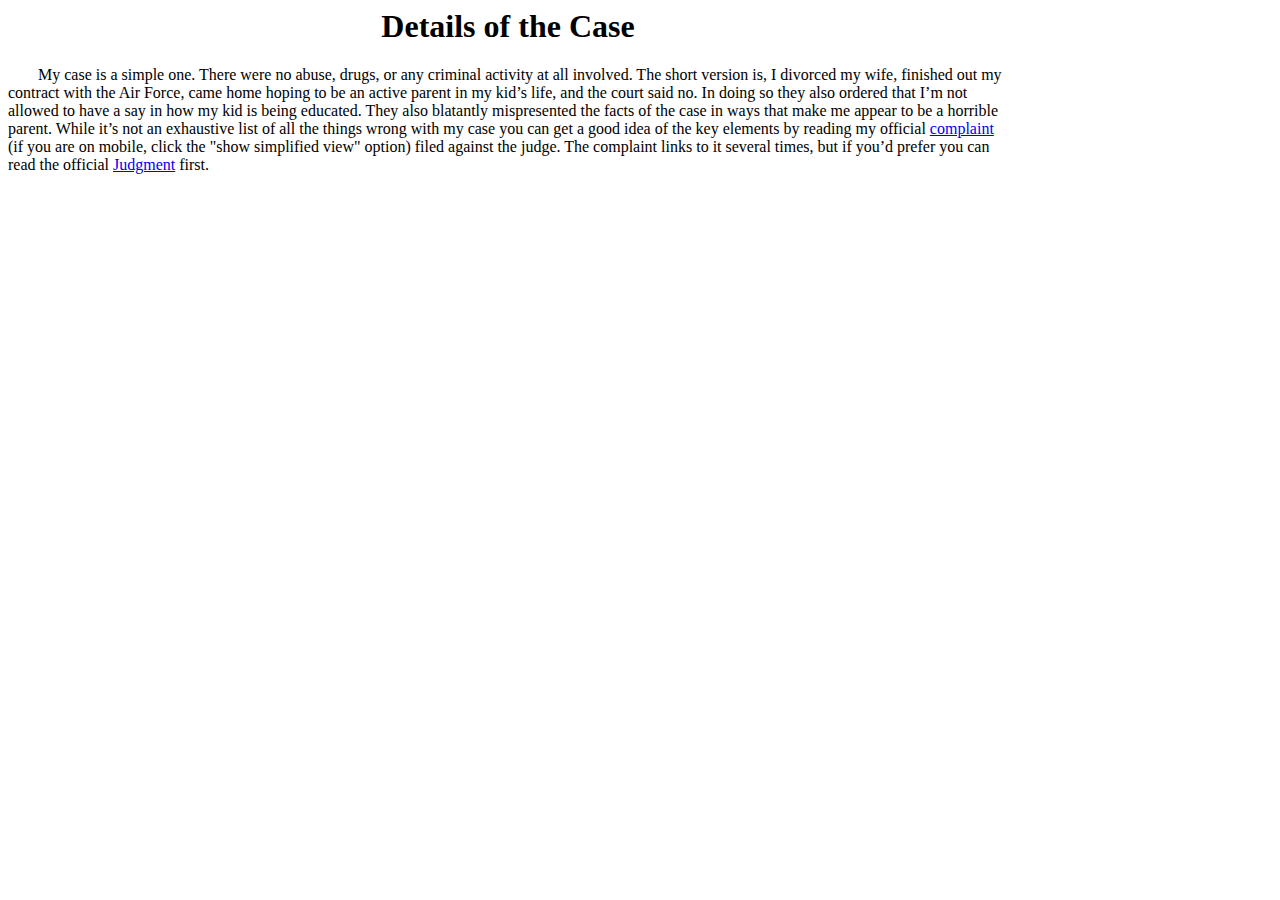
<file: resources/cases.html>
<!doctype = html>
<html>
    <head>
        <title>Details of the Case</title>
        <link rel="stylesheet" href="./style-sheet.css" type="text/css">
    </head>
    <body>
        <div class="fBox">
            <h1>
                Details of the Case
            </h1>
            <p class="tab">
                My case is a simple one. There were no abuse, drugs, or any criminal activity at all involved. The short version is, I divorced my wife, finished out my contract with the Air Force, came home hoping to be an active parent in my kid’s life, and the court said no. In doing so they also ordered that I’m not allowed to have a say in how my kid is being educated. They also blatantly mispresented the facts of the case in ways that make me appear to be a horrible parent. While it’s not an exhaustive list of all the things wrong with my case you can get a good idea of the key elements by reading my official <a href="./Complaint.html">complaint</a> (if you are on mobile, click the "show simplified view" option) filed against the judge. The complaint links to it several times, but if you’d prefer you can read the official <a href="./Judgment.html">Judgment</a> first.
            </p>
        </div>
    </body>
</html>
</file>
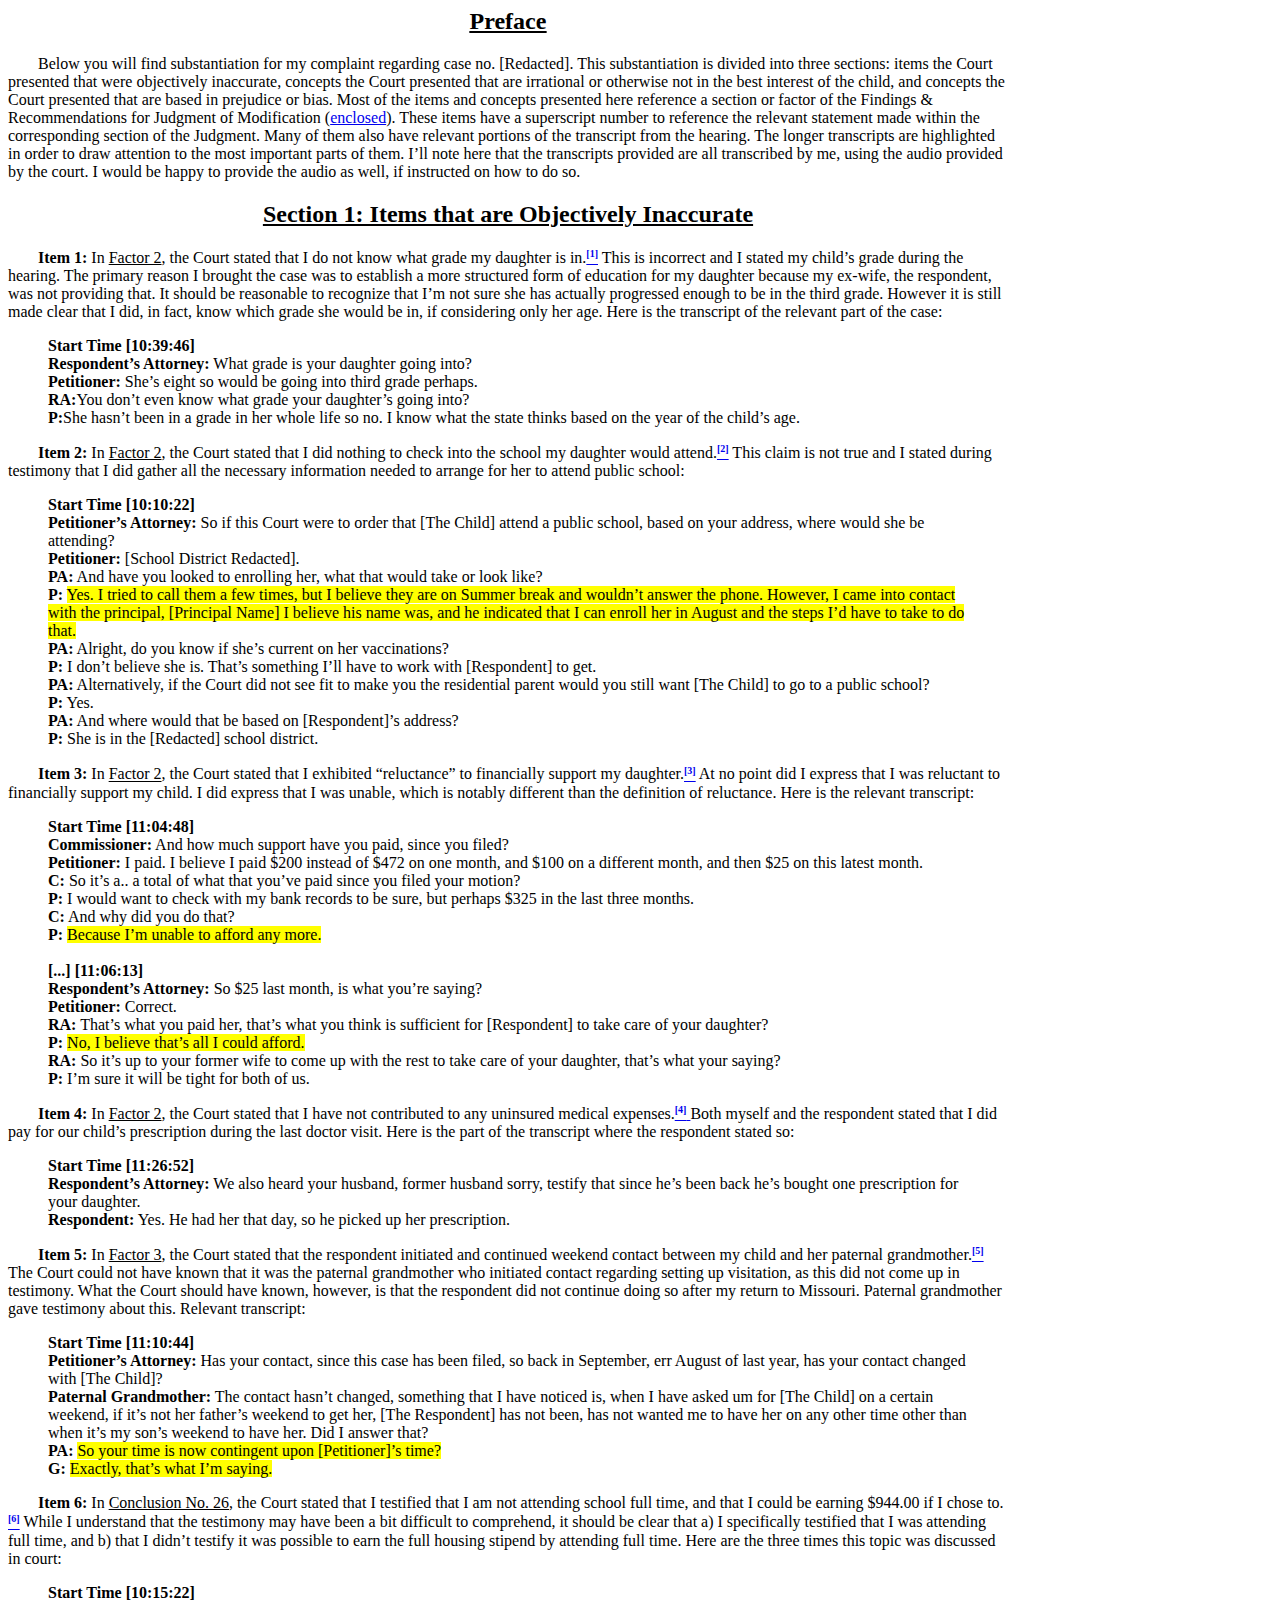
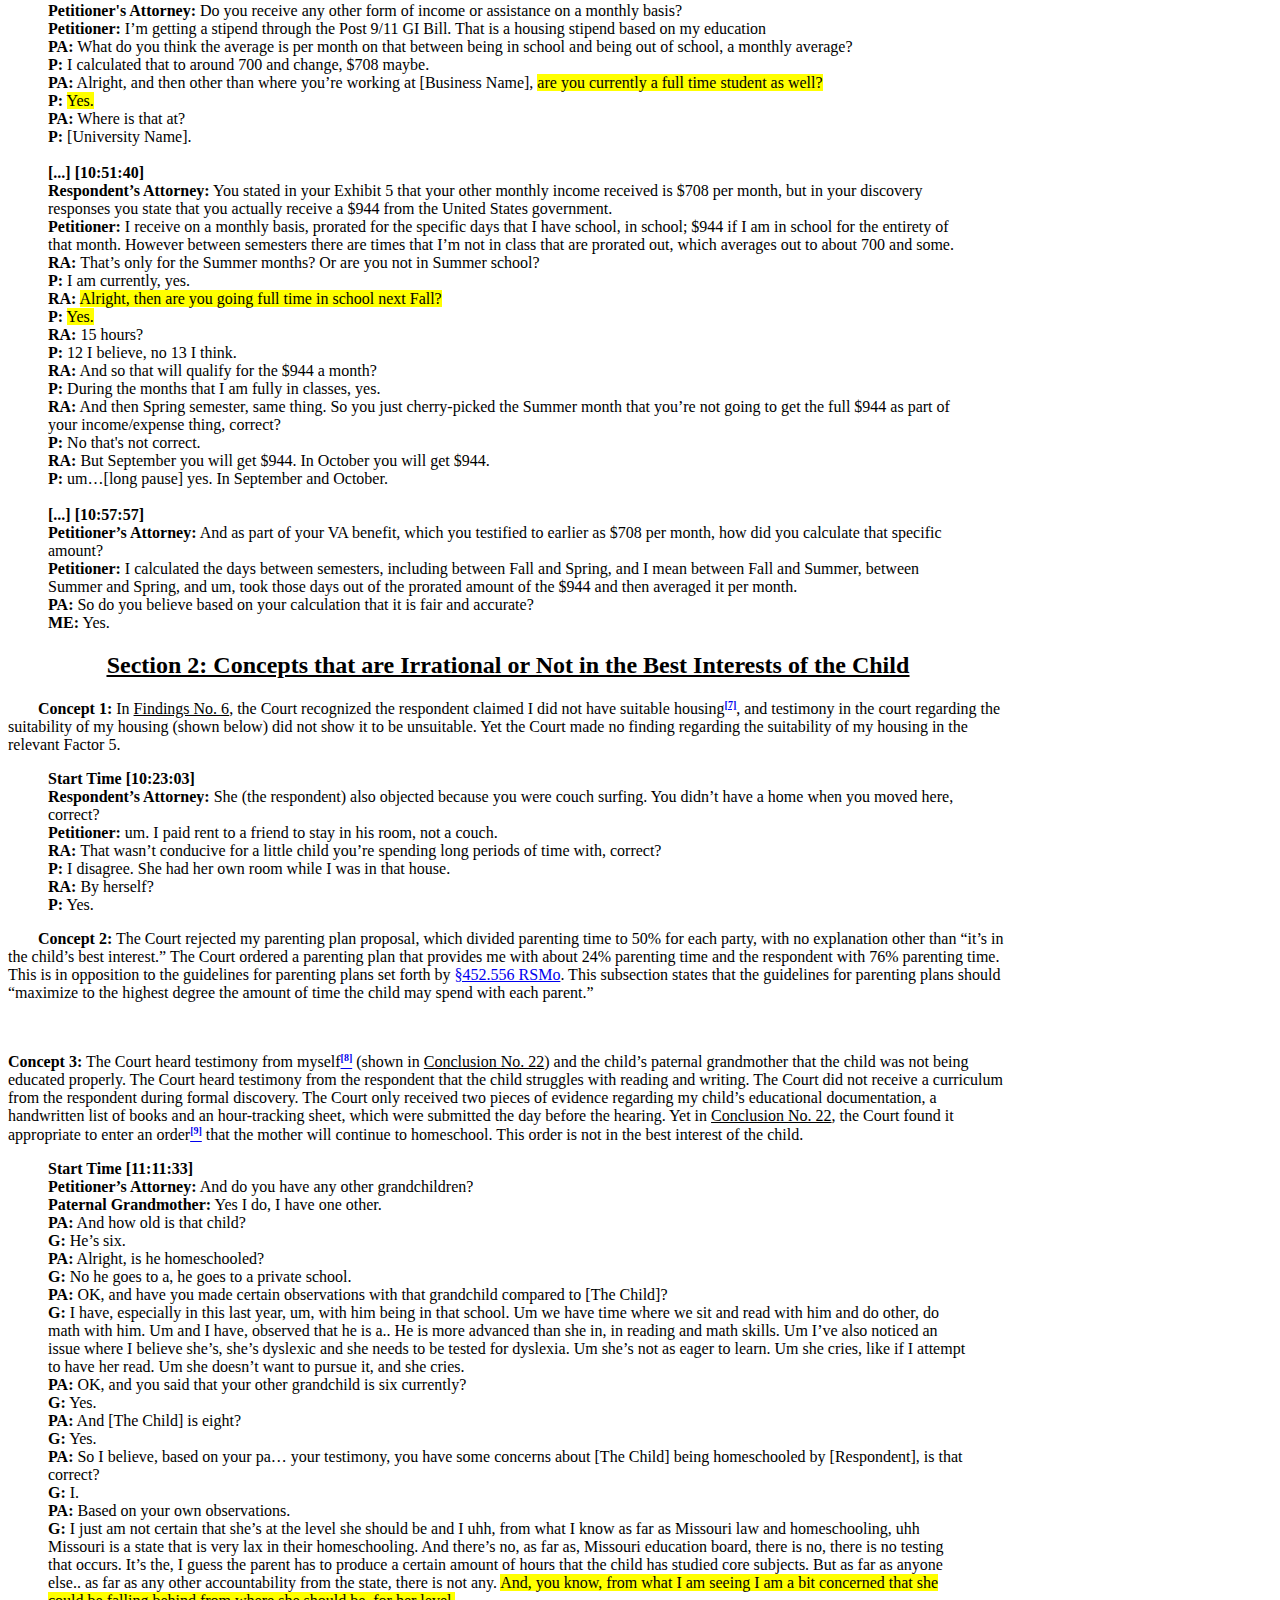
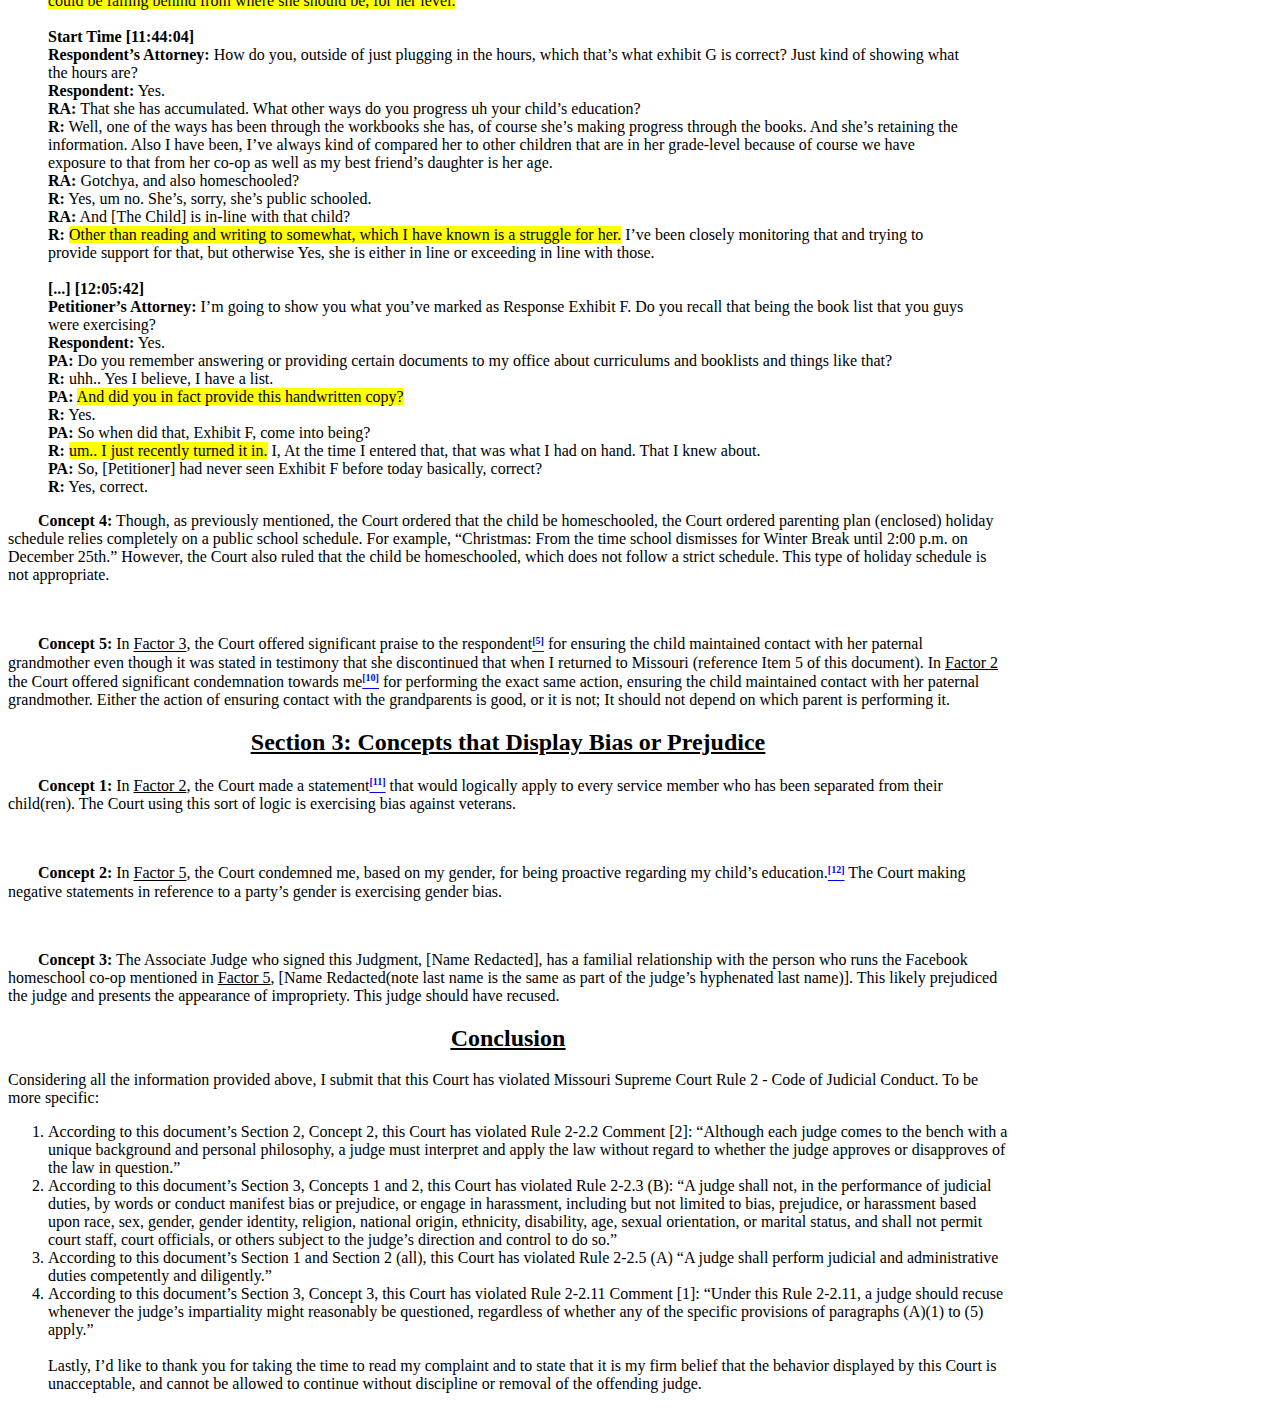
<file: resources/Complaint.html>
<!--
    make a splash page
-->
<!doctype = html>
<html>
    <head>
        <title>Complaint</title>
        <link rel="stylesheet" href="./style-sheet.css" type="text/css">
    </head>

<body>
    <div class="fBox">
        <h2><u>Preface</u></h2>
        <p class="tab">
                Below you will find substantiation for my complaint regarding case no. [Redacted]. This substantiation is divided into three sections: items the Court presented that were objectively inaccurate, concepts the Court presented that are irrational or otherwise not in the best interest of the child, and concepts the Court presented that are based in prejudice or bias. Most of the items and concepts presented here reference a section or factor of the Findings & Recommendations for Judgment of Modification (<a href="./Judgment.html">enclosed</a>). These items have a superscript number to reference the relevant statement made within the corresponding section of the Judgment. Many of them also have relevant portions of the transcript from the hearing. The longer transcripts are highlighted in order to draw attention to the most important parts of them. I’ll note here that the transcripts provided are all transcribed by me, using the audio provided by the court. I would be happy to provide the audio as well, if instructed on how to do so.
        </p>
        <h2>
            <u>Section 1: Items that are Objectively Inaccurate</u>
        </h2>
        <p class="tab">
                <b>Item 1:</b> In <u>Factor 2</u>, the Court stated that I do not know what grade my daughter is in.<a href="./Judgment.html#factor2"><sup>[1]</sup></a> This is incorrect and I stated my child’s grade during the hearing. The primary reason I brought the case was to establish a more structured form of education for my daughter because my ex-wife, the respondent, was not providing that. It should be reasonable to recognize that I’m not sure she has actually progressed enough to be in the third grade. However it is still made clear that I did, in fact, know which grade she would be in, if considering only her age. Here is the transcript of the relevant part of the case:
        </p>
        <blockquote>
                <b>Start Time [10:39:46]</b> <br>
                <b>Respondent’s Attorney:</b> What grade is your daughter going into?<br>
                <b>Petitioner:</b> She’s eight so would be going into third grade perhaps.<br>
                <b>RA:</b>You don’t even know what grade your daughter’s going into?<br>
                <b>P:</b>She hasn’t been in a grade in her whole life so no. I know what the state thinks based on the year of the child’s age.
        </blockquote>
        <p class="tab">
                <b>Item 2:</b> In <u>Factor 2</u>, the Court stated that I did nothing to check into the school my daughter would attend.<a href="./Judgment.html#factor2"><sup>[2]</sup></a> This claim is not true and I stated during testimony that I did gather all the necessary information needed to arrange for her to attend public school:
        </p>
        <blockquote>
                <b>Start Time [10:10:22]</b><br>
                <b>Petitioner’s Attorney:</b> So if this Court were to order that [The Child] attend a public school, based on your address, where would she be attending?<br>
                <b>Petitioner:</b> [School District Redacted].<br>
                <b>PA:</b> And have you looked to enrolling her, what that would take or look like?<br>
                <b>P:</b> <mark>Yes. I tried to call them a few times, but I believe they are on Summer break and wouldn’t answer the phone. However, I came into contact with the principal, [Principal Name] I believe his name was, and he indicated that I can enroll her in August and the steps I’d have to take to do that.</mark><br>
                <b>PA:</b> Alright, do you know if she’s current on her vaccinations?<br>
                <b>P:</b> I don’t believe she is. That’s something I’ll have to work with [Respondent] to get.<br>
                <b>PA:</b> Alternatively, if the Court did not see fit to make you the residential parent would you still want [The Child] to go to a public school?<br>
                <b>P:</b> Yes.<br>
                <b>PA:</b> And where would that be based on [Respondent]’s address?<br>
                <b>P:</b> She is in the [Redacted] school district.
        </blockquote>
        <p class="tab">
                <b>Item 3:</b> In <u>Factor 2</u>, the Court stated that I exhibited “reluctance” to financially support my daughter.<a href="./Judgment.html#factor2"><sup>[3]</sup></a> At no point did I express that I was reluctant to financially support my child. I did express that I was unable, which is notably different than the definition of reluctance. Here is the relevant transcript:
        </p>
        <blockquote>
                <b>Start Time [11:04:48]</b><br>
                <b>Commissioner:</b> And how much support have you paid, since you filed?<br>
                <b>Petitioner:</b> I paid. I believe I paid $200 instead of $472 on one month, and $100 on a different month, and then $25 on this latest month.<br>
                <b>C:</b> So it’s a.. a total of what that you’ve paid since you filed your motion?<br>
                <b>P:</b> I would want to check with my bank records to be sure, but perhaps $325 in the last three months.<br>
                <b>C:</b> And why did you do that?<br>
                <b>P:</b> <mark>Because I’m unable to afford any more.</mark><br>
                <br>
                <b>[...] [11:06:13]</b><br>
                <b>Respondent’s Attorney:</b> So $25 last month, is what you’re saying? <br>
                <b>Petitioner:</b> Correct.<br>
                <b>RA:</b> That’s what you paid her, that’s what you think is sufficient for [Respondent] to take care of your daughter?<br>
                <b>P:</b> <mark>No, I believe that’s all I could afford.</mark><br>
                <b>RA:</b> So it’s up to your former wife to come up with the rest to take care of your daughter, that’s what your saying?<br>
                <b>P:</b> I’m sure it will be tight for both of us.
        </blockquote>
        <p class="tab">
                <b>Item 4:</b> In <u>Factor 2</u>, the Court stated that I have not contributed to any uninsured medical expenses.<a href="./Judgment.html#factor2"><sup>[4]</sup> </a>Both myself and the respondent stated that I did pay for our child’s prescription during the last doctor visit. Here is the part of the transcript where the respondent stated so:
        </p>
        <blockquote>
                <b>Start Time [11:26:52]</b><br>
                <b>Respondent’s Attorney:</b> We also heard your husband, former husband sorry, testify that since he’s been back he’s bought one prescription for your daughter.<br>
                <b>Respondent:</b> Yes. He had her that day, so he picked up her prescription.
        </blockquote>
        <p class="tab">
                <b>Item 5:</b> In <u>Factor 3</u>, the Court stated that the respondent initiated and continued weekend contact between my child and her paternal grandmother.<a href="./Judgment.html#factor3"><sup>[5]</sup></a> The Court could not have known that it was the paternal grandmother who initiated contact regarding setting up visitation, as this did not come up in testimony. What the Court should have known, however, is that the respondent did not continue doing so after my return to Missouri. Paternal grandmother gave testimony about this. Relevant transcript:
        </p>
        <blockquote>
                <b>Start Time [11:10:44]</b><br>
                <b>Petitioner’s Attorney:</b> Has your contact, since this case has been filed, so back in September, err August of last year, has your contact changed with [The Child]?<br>
                <b>Paternal Grandmother:</b> The contact hasn’t changed, something that I have noticed is, when I have asked um for [The Child] on a certain weekend, if it’s not her father’s weekend to get her, [The Respondent] has not been, has not wanted me to have her on any other time other than when it’s my son’s weekend to have her. Did I answer that?<br>
                <b>PA:</b> <mark>So your time is now contingent upon [Petitioner]’s time?</mark><br>
                <b>G:</b> <mark>Exactly, that’s what I’m saying.</mark>
        </blockquote>
        <p class="tab">
                <b>Item 6:</b> In <u>Conclusion No. 26</u>, the Court stated that I testified that I am not attending school full time, and that I could be earning $944.00 if I chose to.<a href="./Judgment.html#conclusion26"><sup>[6]</sup></a> While I understand that the testimony may have been a bit difficult to comprehend, it should be clear that a) I specifically testified that I was attending full time, and b) that I didn’t testify it was possible to earn the full housing stipend by attending full time. Here are the three times this topic was discussed in court:
        </p>
        <blockquote>
                <b>Start Time [10:15:22] </b><br>
                <b>Petitioner's Attorney:</b> Do you receive any other form of income or assistance on a monthly basis?<br>
                <b>Petitioner:</b> I’m getting a stipend through the Post 9/11 GI Bill. That is a housing stipend based on my education<br>
                <b>PA:</b> What do you think the average is per month on that between being in school and being out of school, a monthly average?<br>
                <b>P:</b> I calculated that to around 700 and change, $708 maybe.<br>
                <b>PA:</b> Alright, and then other than where you’re working at [Business Name], <mark>are you currently a full time student as well?</mark><br>
                <b>P:</b> <mark>Yes.</mark><br>
                <b>PA:</b> Where is that at?<br>
                <b>P:</b> [University Name].<br>
                <br>
                <b>[...] [10:51:40]</b><br>
                <b>Respondent’s Attorney:</b> You stated in your Exhibit 5 that your other monthly income received is $708 per month, but in your discovery responses you state that you actually receive a $944 from the United States government.<br>
                <b>Petitioner:</b> I receive on a monthly basis, prorated for the specific days that I have school, in school; $944 if I am in school for the entirety of that month. However between semesters there are times that I’m not in class that are prorated out, which averages out to about 700 and some.<br>
                <b>RA:</b> That’s only for the Summer months? Or are you not in Summer school?<br>
                <b>P:</b> I am currently, yes.<br>
                <b>RA:</b> <mark>Alright, then are you going full time in school next Fall?</mark><br>
                <b>P:</b> <mark>Yes.</mark><br>
                <b>RA:</b> 15 hours?<br>
                <b>P:</b> 12 I believe, no 13 I think.<br>
                <b>RA:</b> And so that will qualify for the $944 a month?<br>
                <b>P:</b> During the months that I am fully in classes, yes.<br>
                <b>RA:</b> And then Spring semester, same thing. So you just cherry-picked the Summer month that you’re not going to get the full $944 as part of your income/expense thing, correct?<br>
                <b>P:</b> No that's not correct.<br>
                <b>RA:</b> But September you will get $944. In October you will get $944.<br>
                <b>P:</b> um…[long pause] yes. In September and October.<br>
                <br>
                <b>[...] [10:57:57]</b><br>
                <b>Petitioner’s Attorney:</b> And as part of your VA benefit, which you testified to earlier as $708 per month, how did you calculate that specific amount?<br>
                <b>Petitioner:</b> I calculated the days between semesters, including between Fall and Spring, and I mean between Fall and Summer, between Summer and Spring, and um, took those days out of the prorated amount of the $944 and then averaged it per month.<br>
                <b>PA:</b> So do you believe based on your calculation that it is fair and accurate?<br>
                <b>ME:</b> Yes.
        </blockquote>
        <h2>
                <u>Section 2: Concepts that are Irrational or Not in the Best Interests of the Child</u>
        </h2>
        <p class="tab">
            <b>Concept 1:</b> In <u>Findings No. 6</u>, the Court recognized the respondent claimed I did not have suitable housing<sup><a href="./Judgment.html#findings6">[7]</a></sup>, and testimony in the court regarding the suitability of my housing (shown below) did not show it to be unsuitable. Yet the Court made no finding regarding the suitability of my housing in the relevant Factor 5.
        </p>
        <blockquote>
            <b>Start Time [10:23:03]</b><br>
            <b>Respondent’s Attorney:</b> She (the respondent) also objected because you were couch surfing. You didn’t have a home when you moved here, correct?<br>
            <b>Petitioner:</b> um. I paid rent to a friend to stay in his room, not a couch.<br>
            <b>RA:</b> That wasn’t conducive for a little child you’re spending long periods of time with, correct?<br>
            <b>P:</b> I disagree. She had her own room while I was in that house.<br>
            <b>RA:</b> By herself?<br>
            <b>P:</b> Yes.
        </blockquote>
        <p class="tab">
            <b>Concept 2:</b> The Court rejected my parenting plan proposal, which divided parenting time to 50% for each party, with no explanation other than “it’s in the child’s best interest.” The Court ordered a parenting plan that provides me with about 24% parenting time and the respondent with 76% parenting time. This is in opposition to the guidelines for parenting plans set forth by <a href="http://revisor.mo.gov/main/OneSection.aspx?section=452.556&bid=33226&hl=">§452.556 RSMo</a>. This subsection states that the guidelines for parenting plans should “maximize to the highest degree the amount of time the child may spend with each parent.”
        </p>
        <br>
        <p>
            <b>Concept 3:</b> The Court heard testimony from myself<a href="./Judgment.html#conclusion22"><sup>[8]</sup></a> (shown in <u>Conclusion No. 22</u>) and the child’s paternal grandmother that the child was not being educated properly. The Court heard testimony from the respondent that the child struggles with reading and writing. The Court did not receive a curriculum from the respondent during formal discovery. The Court only received two pieces of evidence regarding my child’s educational documentation, a handwritten list of books and an hour-tracking sheet, which were submitted the day before the hearing. Yet in <u>Conclusion No. 22</u>, the Court found it appropriate to enter an order<a href="./Judgment.html#conclusion22"><sup>[9]</sup></a> that the mother will continue to homeschool. This order is not in the best interest of the child.
        </p>
        <blockquote>
            <b>Start Time [11:11:33]</b><br>
            <b>Petitioner’s Attorney:</b> And do you have any other grandchildren?<br>
            <b>Paternal Grandmother:</b> Yes I do, I have one other.<br>
            <b>PA:</b> And how old is that child?<br>
            <b>G:</b> He’s six.<br>
            <b>PA:</b> Alright, is he homeschooled?<br>
            <b>G:</b> No he goes to a, he goes to a private school.<br>
            <b>PA:</b> OK, and have you made certain observations with that grandchild compared to [The Child]?<br>
            <b>G:</b> I have, especially in this last year, um, with him being in that school. Um we have time where we sit and read with him and do other, do math with him. Um and I have, observed that he is a.. He is more advanced than she in, in reading and math skills. Um I’ve also noticed an issue where I believe she’s, she’s dyslexic and she needs to be tested for dyslexia. Um she’s not as eager to learn. Um she cries, like if I attempt to have her read. Um she doesn’t want to pursue it, and she cries.<br>
            <b>PA:</b> OK, and you said that your other grandchild is six currently?<br>
            <b>G:</b> Yes.<br>
            <b>PA:</b> And [The Child] is eight?<br>
            <b>G:</b> Yes.<br>
            <b>PA:</b> So I believe, based on your pa… your testimony, you have some concerns about [The Child] being homeschooled by [Respondent], is that correct?<br>
            <b>G:</b> I.<br>
            <b>PA:</b> Based on your own observations.<br>
            <b>G:</b> I just am not certain that she’s at the level she should be and I uhh, from what I know as far as Missouri law and homeschooling, uhh Missouri is a state that is very lax in their homeschooling. And there’s no, as far as, Missouri education board, there is no, there is no testing that occurs. It’s the, I guess the parent has to produce a certain amount of hours that the child has studied core subjects. But as far as anyone else.. as far as any other accountability from the state, there is not any. <mark>And, you know, from what I am seeing I am a bit concerned that she could be falling behind from where she should be, for her level.</mark><br>
            <br>
            <b>Start Time [11:44:04]</b><br>
            <b>Respondent’s Attorney:</b> How do you, outside of just plugging in the hours, which that’s what exhibit G is correct? Just kind of showing what the hours are?<br>
            <b>Respondent:</b> Yes.<br>
            <b>RA:</b> That she has accumulated. What other ways do you progress uh your child’s education?<br>
            <b>R:</b> Well, one of the ways has been through the workbooks she has, of course she’s making progress through the books. And she’s retaining the information. Also I have been, I’ve always kind of compared her to other children that are in her grade-level because of course we have exposure to that from her co-op as well as my best friend’s daughter is her age.<br>
            <b>RA:</b> Gotchya, and also homeschooled?<br>
            <b>R:</b> Yes, um no. She’s, sorry, she’s public schooled.<br>
            <b>RA:</b> And [The Child] is in-line with that child?<br>
            <b>R:</b> <mark>Other than reading and writing to somewhat, which I have known is a struggle for her.</mark> I’ve been closely monitoring that and trying to provide support for that, but otherwise Yes, she is either in line or exceeding in line with those.<br>
            <br>
            <b>[...] [12:05:42]</b><br>
            <b>Petitioner’s Attorney:</b> I’m going to show you what you’ve marked as Response Exhibit F. Do you recall that being the book list that you guys were exercising?<br>
            <b>Respondent:</b> Yes.<br>
            <b>PA:</b> Do you remember answering or providing certain documents to my office about curriculums and booklists and things like that?<br>
            <b>R:</b> uhh.. Yes I believe, I have a list.<br>
            <b>PA:</b> <mark>And did you in fact provide this handwritten copy?</mark><br>
            <b>R:</b> Yes.<br>
            <b>PA:</b> So when did that, Exhibit F, come into being?<br>
            <b>R:</b> <mark>um.. I just recently turned it in.</mark> I, At the time I entered that, that was what I had on hand. That I knew about.<br>
            <b>PA:</b> So, [Petitioner] had never seen Exhibit F before today basically, correct?<br>
            <b>R:</b> Yes, correct.<br>
        </blockquote>
        <p class="tab">
            <b>Concept 4:</b> Though, as previously mentioned, the Court ordered that the child be homeschooled, the Court ordered parenting plan (enclosed) holiday schedule relies completely on a public school schedule. For example, “Christmas: From the time school dismisses for Winter Break until 2:00 p.m. on December 25th.” However, the Court also ruled that the child be homeschooled, which does not follow a strict schedule. This type of holiday schedule is not appropriate.
        </p>
        <br>
        <p class="tab">
            <b>Concept 5:</b> In <u>Factor 3</u>, the Court offered significant praise to the respondent<a href="./Judgment.html#factor3"><sup>[5]</sup></a> for ensuring the child maintained contact with her paternal grandmother even though it was stated in testimony that she discontinued that when I returned to Missouri (reference Item 5 of this document). In <u>Factor 2</u> the Court offered significant condemnation towards me<a href="./Judgment.html#factor2"><sup>[10]</sup></a> for performing the exact same action, ensuring the child maintained contact with her paternal grandmother. Either the action of ensuring contact with the grandparents is good, or it is not; It should not depend on which parent is performing it.
        </p>
        <h2>
            <u>Section 3: Concepts that Display Bias or Prejudice</u>
        </h2>
        <p class="tab">
            <b>Concept 1:</b> In <u>Factor 2</u>, the Court made a statement<a href="./Judgment.html#factor2"><sup>[11]</sup></a> that would logically apply to every service member who has been separated from their child(ren). The Court using this sort of logic is exercising bias against veterans.
        </p>
        <br>
        <p class="tab">
            <b>Concept 2:</b> In <u>Factor 5</u>, the Court condemned me, based on my gender, for being proactive regarding my child’s education.<a href="./Judgment.html#factor5"><sup>[12]</sup></a> The Court making negative statements in reference to a party’s gender is exercising gender bias.
        </p>
        <br>
        <p class="tab">
            <b>Concept 3:</b> The Associate Judge who signed this Judgment, [Name Redacted], has a familial relationship with the person who runs the Facebook homeschool co-op mentioned in <u>Factor 5</u>, [Name Redacted(note last name is the same as part of the judge’s hyphenated last name)]. This likely prejudiced the judge and presents the appearance of impropriety. This judge should have recused.
        </p>
        <h2>
            <u>Conclusion</u>
        </h2>
        <p>
            Considering all the information provided above, I submit that this Court has violated Missouri Supreme Court Rule 2 - Code of Judicial Conduct. To be more specific:<br>
            <ol>
                <li>
                        According to this document’s Section 2, Concept 2, this Court has violated Rule 2-2.2 Comment [2]: “Although each judge comes to the bench with a unique background and personal philosophy, a judge must interpret and apply the law without regard to whether the judge approves or disapproves of the law in question.”
                </li>
                <li>
                        According to this document’s Section 3, Concepts 1 and 2, this Court has violated Rule 2-2.3 (B): “A judge shall not, in the performance of judicial duties, by words or conduct manifest bias or prejudice, or engage in harassment, including but not limited to bias, prejudice, or harassment based upon race, sex, gender, gender identity, religion, national origin, ethnicity, disability, age, sexual orientation, or marital status, and shall not permit court staff, court officials, or others subject to the judge’s direction and control to do so.”
                </li>
                <li>
                        According to this document’s Section 1 and Section 2 (all), this Court has violated Rule 2-2.5 (A) “A judge shall perform judicial and administrative duties competently and diligently.”
                </li>
                <li>
                        According to this document’s Section 3, Concept 3, this Court has violated Rule 2-2.11 Comment [1]: “Under this Rule 2-2.11, a judge should recuse whenever the judge’s impartiality might reasonably be questioned, regardless of whether any of the specific provisions of paragraphs (A)(1) to (5) apply.”
                </li>
                <br>
                Lastly, I’d like to thank you for taking the time to read my complaint and to state that it is my firm belief that the behavior displayed by this Court is unacceptable, and cannot be allowed to continue without discipline or removal of the offending judge.
            </ol>
        </p>
    </div>
</body>
</file>
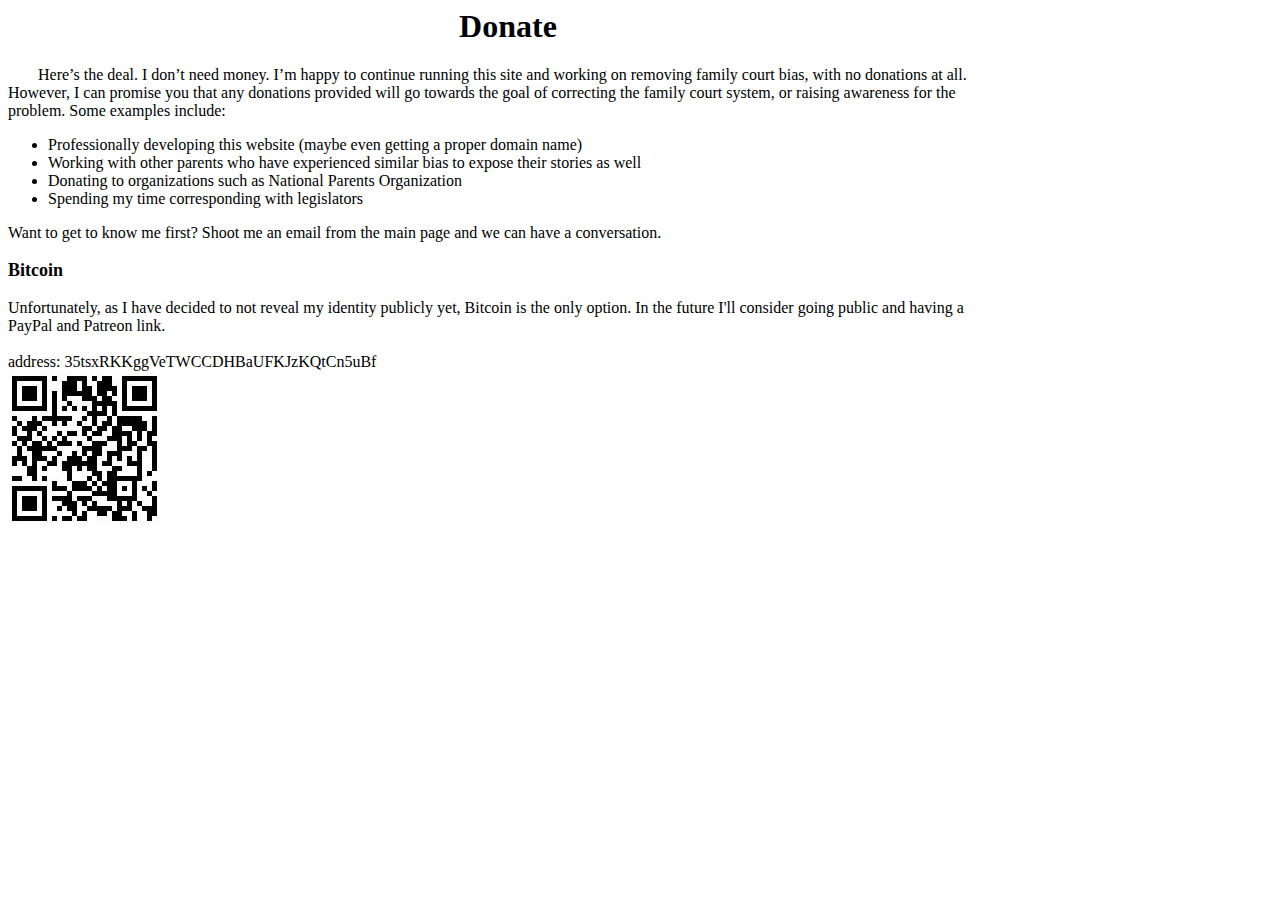
<file: resources/donate.html>
<!doctype = html>
<html>
    <head>
        <title>Complaint</title>
        <link rel="stylesheet" href="./style-sheet.css" type="text/css">
    </head>
    <body>
        <div class="fBox">
            <h1>
                Donate
            </h1>
            <p class="tab">
                    Here’s the deal. I don’t need money. I’m happy to continue running this site and working on removing family court bias, with no donations at all. However, I can promise you that any donations provided will go towards the goal of correcting the family court system, or raising awareness for the problem. Some examples include:
            </p>
            <ul>
                <li>
                        Professionally developing this website (maybe even getting a proper domain name)
                </li>
                <li>
                        Working with other parents who have experienced similar bias to expose their stories as well
                </li>
                <li>
                        Donating to organizations such as National Parents Organization
                </li>
                <li>
                        Spending my time corresponding with legislators
                </li>
            </ul>
            <p>
                Want to get to know me first? Shoot me an email from the main page and we can have a conversation.
            </p>
            <h3>
                Bitcoin
            </h3>
            <div>
                Unfortunately, as I have decided to not reveal my identity publicly yet, Bitcoin is the only option. In the future I'll consider going public and having a PayPal and Patreon link. <br><br>
                address: 35tsxRKKggVeTWCCDHBaUFKJzKQtCn5uBf
            </div>
            <div>
                <img src="./qr.JPG" alt="Bitcoin QR Code">
            </div>
        </div>
    </body>
</html>
</file>
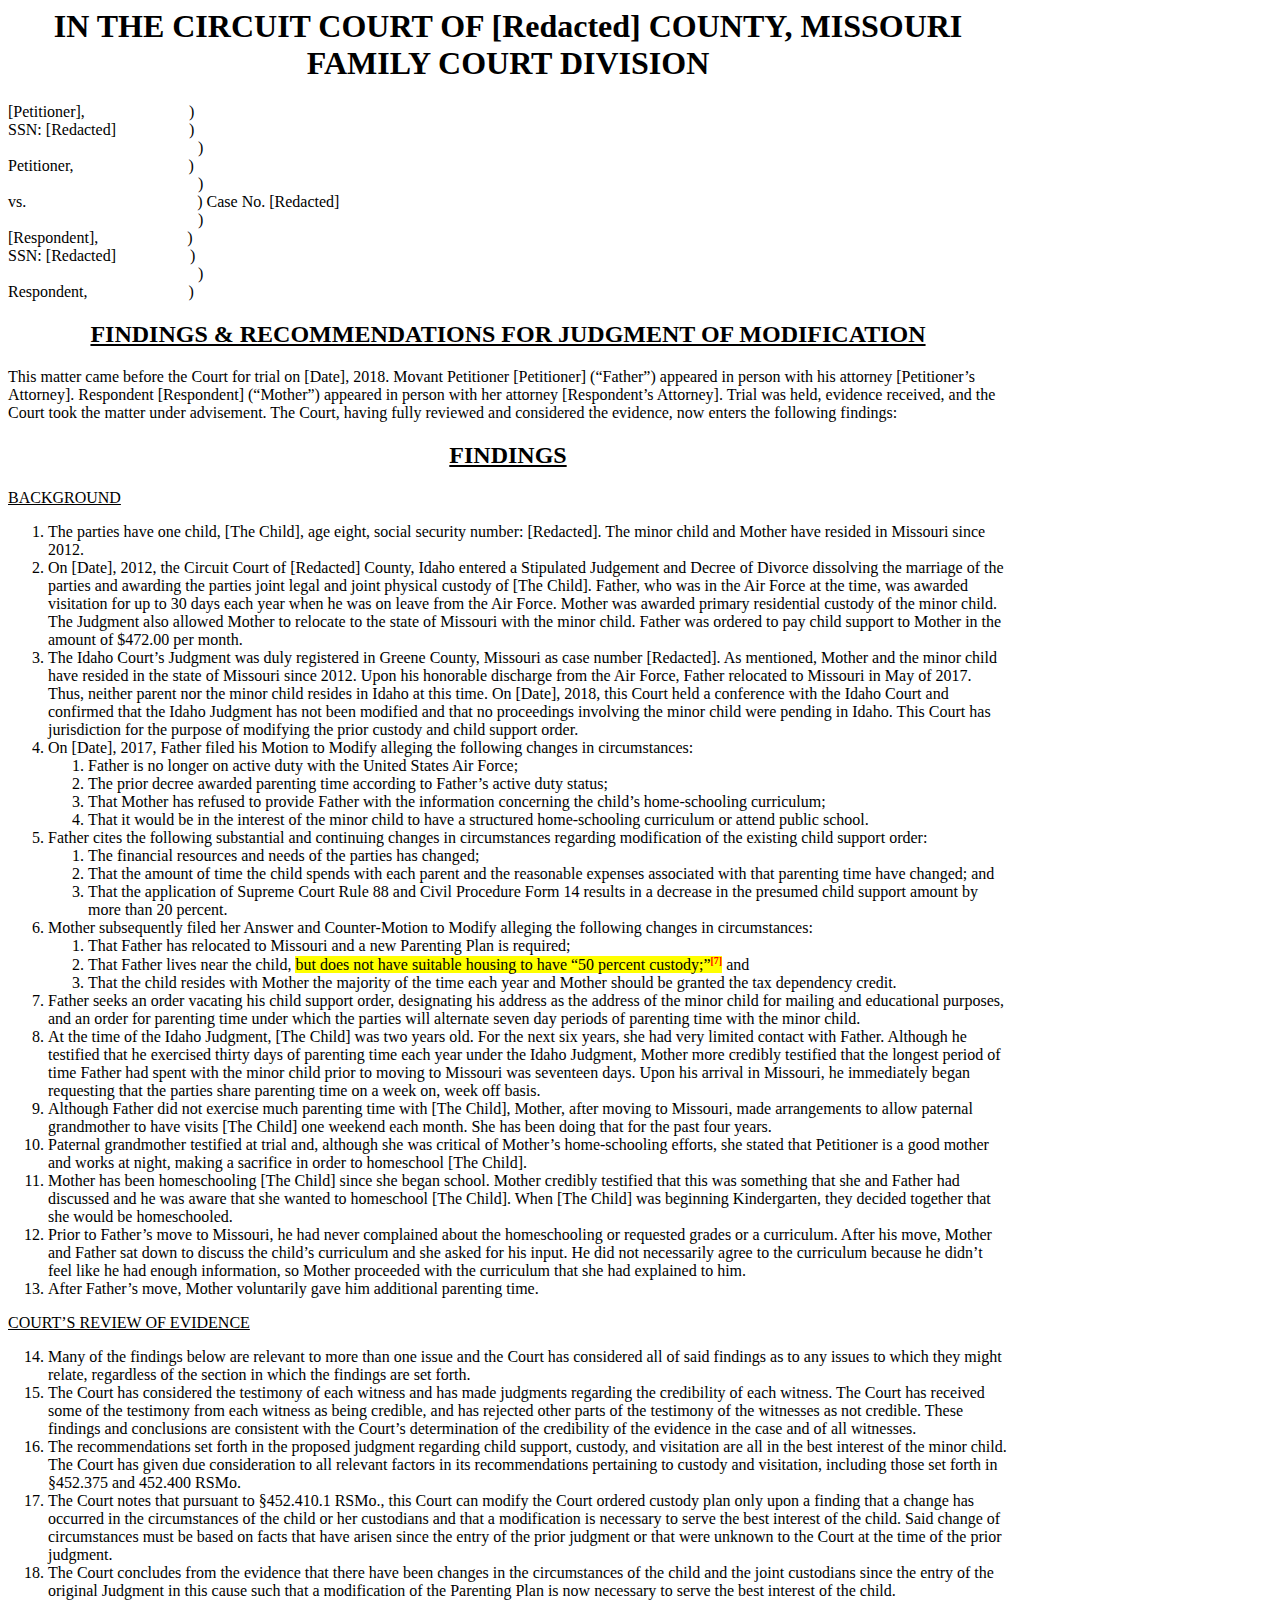
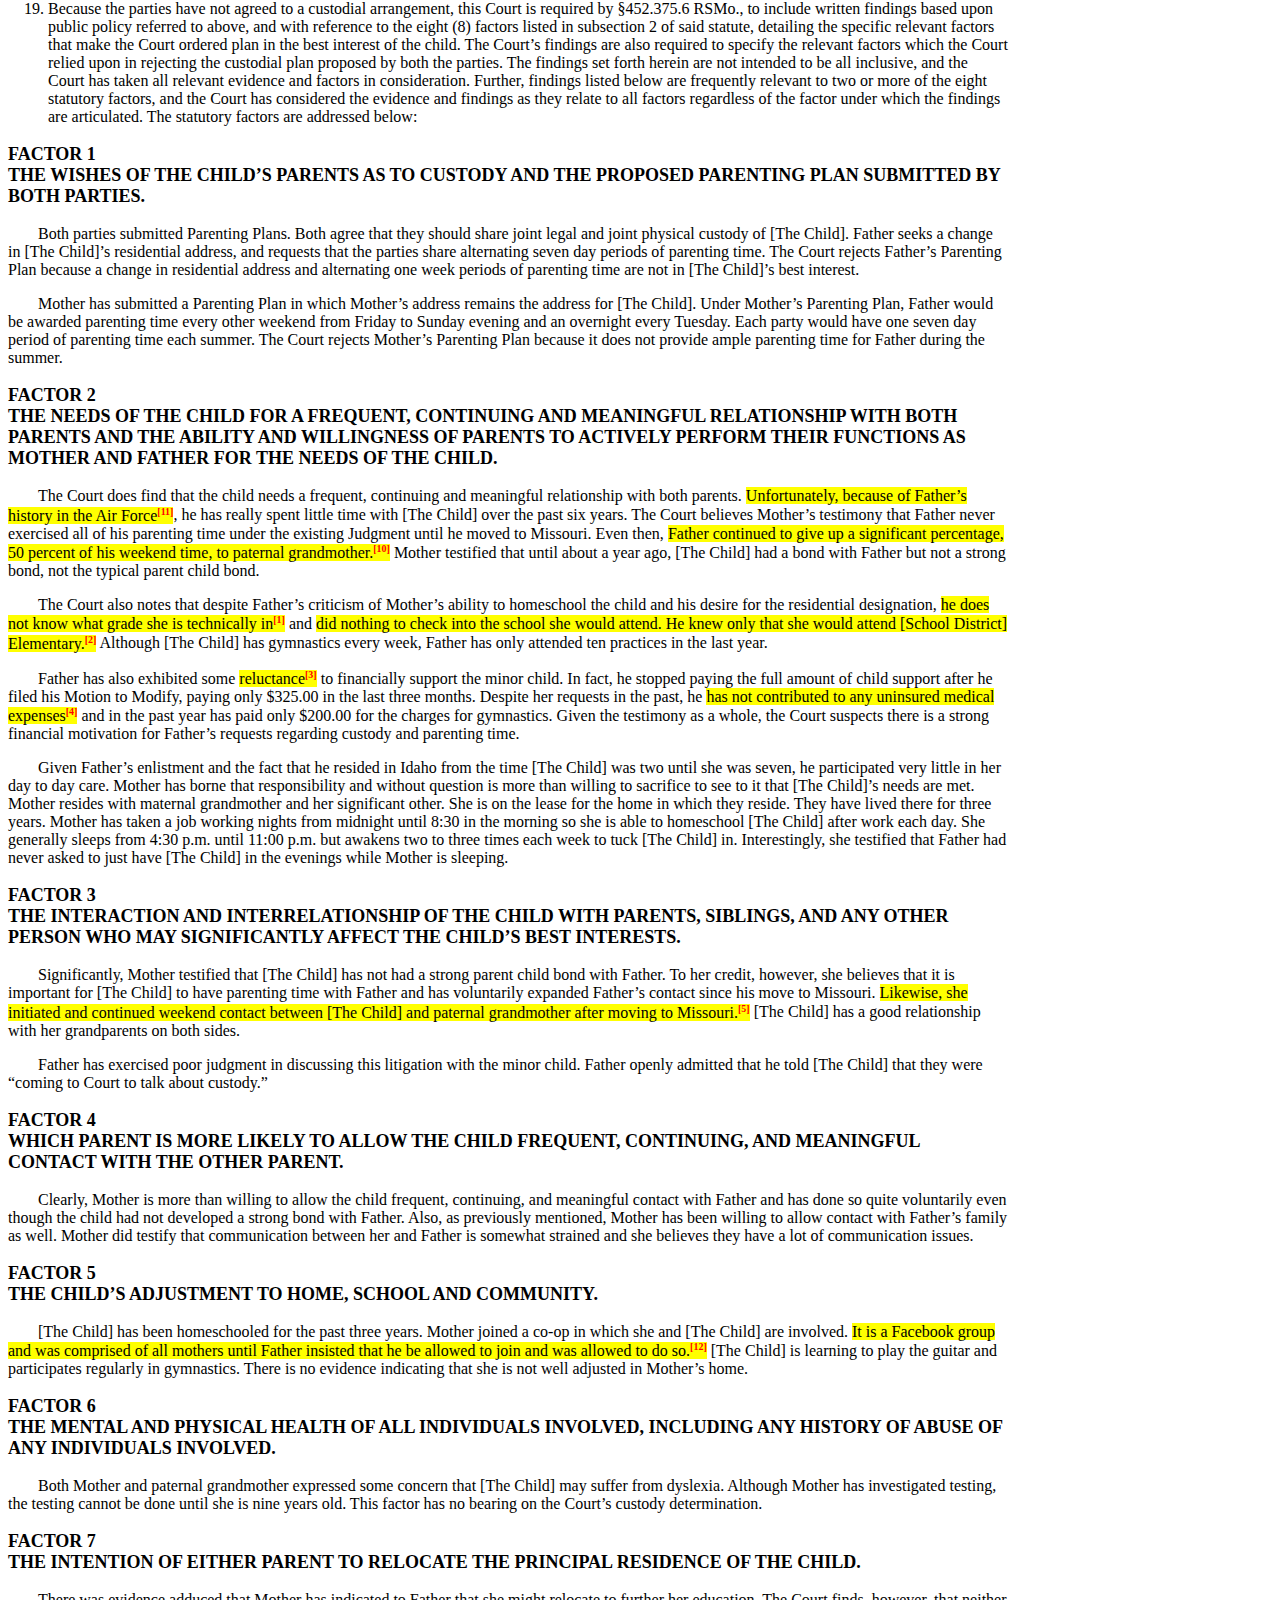
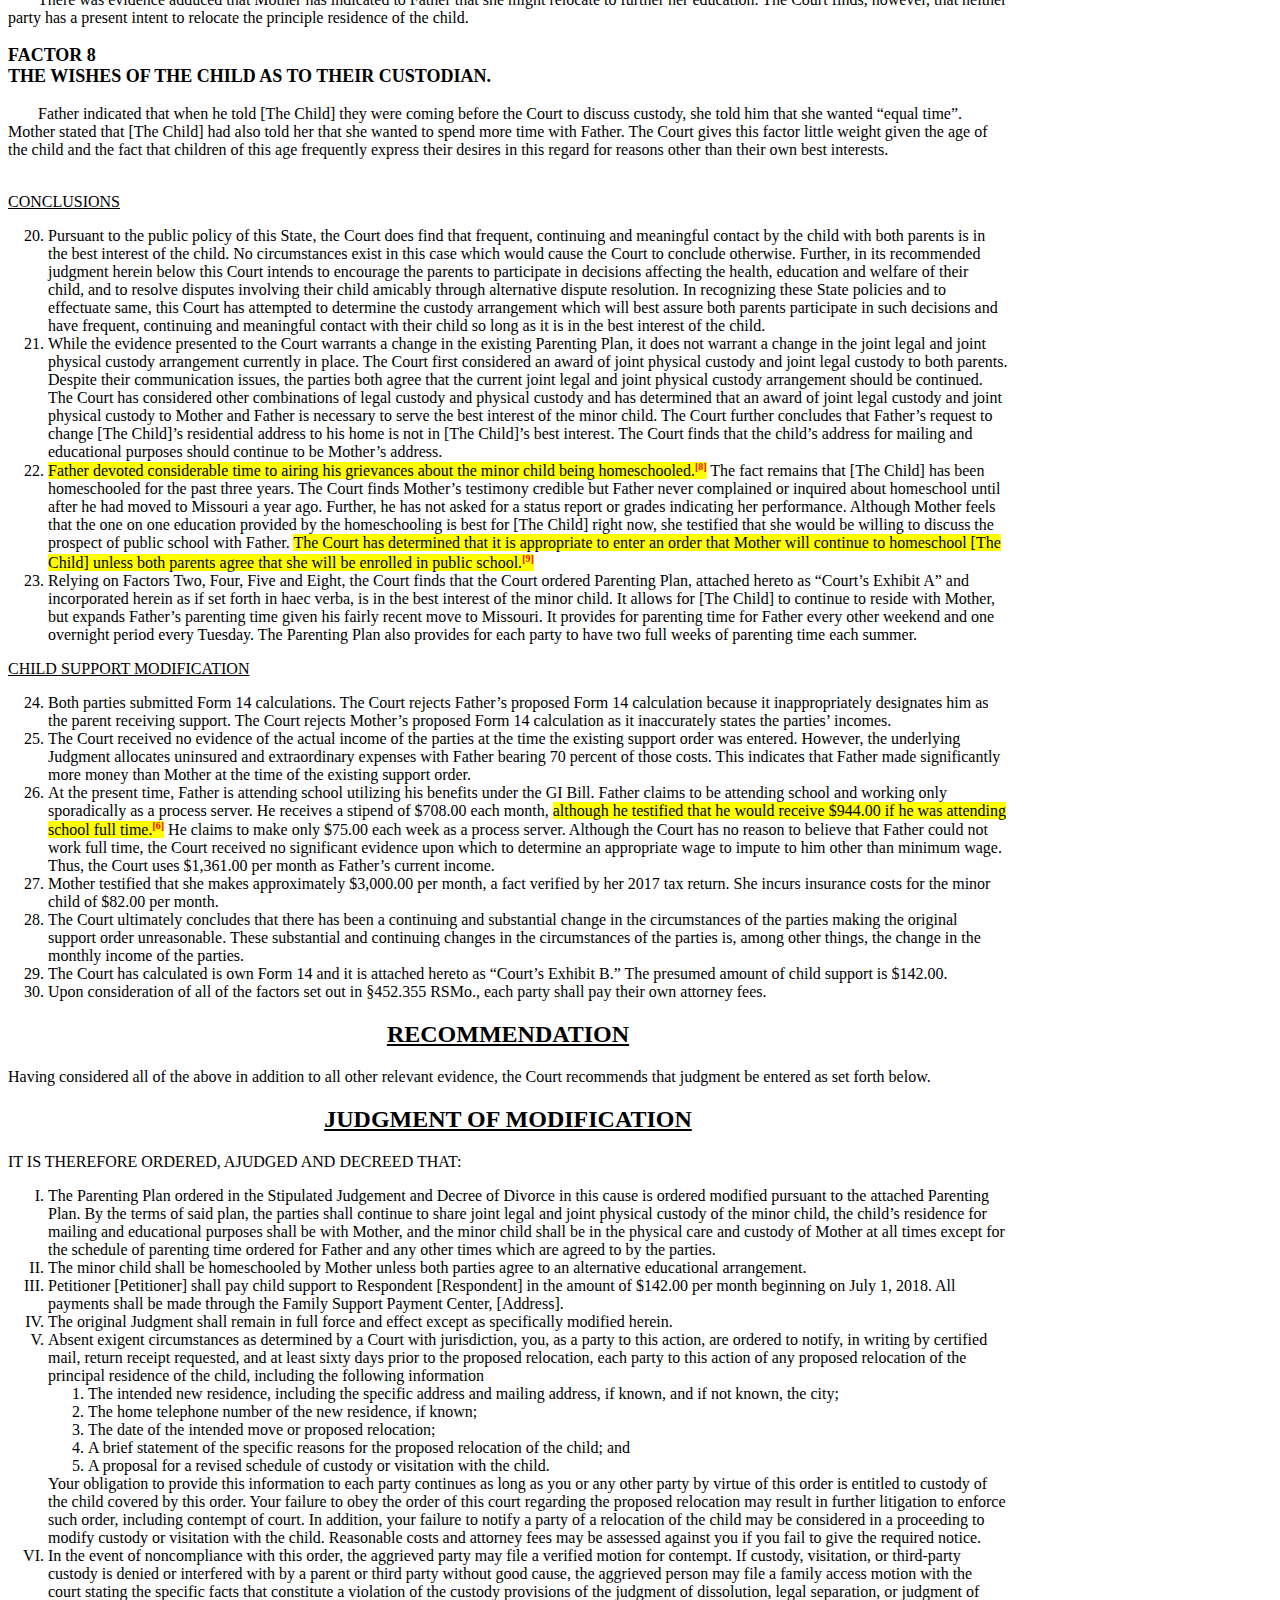
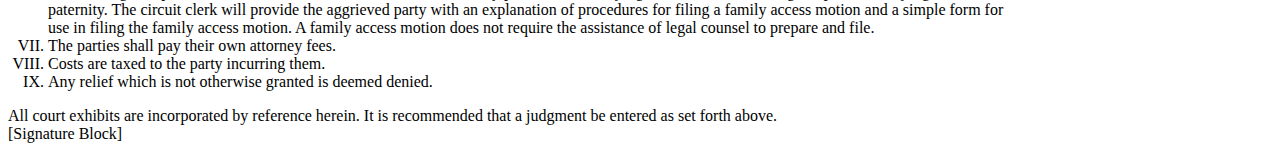
<file: resources/Judgment.html>
<!doctype = html>
<html>
    <head>
        <title>Official Judgment</title>
        <link rel="stylesheet" href="./style-sheet.css" type="text/css">
        <style>
            sup {
                color:red;
            }
        </style>
    </head>
</html>
<body>
    <div class="fBox">
        <h1>
            IN THE CIRCUIT COURT OF [Redacted] COUNTY, MISSOURI FAMILY COURT DIVISION
        </h1>
        <div>
                [Petitioner], <span style="padding-left: 100px;">)</span><br>
                SSN: [Redacted]	<span style="padding-left: 69px;">)</span><br>
                    <span style="padding-left: 190px;">)</span><br>
                Petitioner, <span style="padding-left: 111px;">)</span><br>
                    <span style="padding-left: 190px;">)</span><br>
                vs. <span style="padding-left: 167px;">) Case No. [Redacted]</span><br>
                    <span style="padding-left: 190px;">)</span><br>
                [Respondent],<span style="padding-left: 89px;">)</span><br>
                SSN: [Redacted]<span style="padding-left: 74px;">)</span><br>
                    <span style="padding-left: 190px;">)</span><br>
                Respondent,<span style="padding-left: 101px;">)</span>
        </div>
        <h2>
                FINDINGS & RECOMMENDATIONS FOR JUDGMENT OF MODIFICATION            
        </h2>
        <p>
                This matter came before the Court for trial on [Date], 2018. Movant Petitioner [Petitioner] (“Father”) appeared in person with his attorney [Petitioner’s Attorney]. Respondent [Respondent] (“Mother”) appeared in person with her attorney [Respondent’s Attorney]. Trial was held, evidence received, and the Court took the matter under advisement. The Court, having fully reviewed and considered the evidence, now enters the following findings:
        </p>
        <h2>
                FINDINGS
        </h2>
        <p>
                <u>BACKGROUND</u>
                <ol>
                    <li>
                            The parties have one child, [The Child], age eight, social security number: [Redacted]. The minor child and Mother have resided in Missouri since 2012.
                    </li>
                    <li>
                            On [Date], 2012, the Circuit Court of [Redacted] County, Idaho entered a Stipulated Judgement and Decree of Divorce dissolving the marriage of the parties and awarding the parties joint legal and joint physical custody of [The Child]. Father, who was in the Air Force at the time, was awarded visitation for up to 30 days each year when he was on leave from the Air Force. Mother was awarded primary residential custody of the minor child. The Judgment also allowed Mother to relocate to the state of Missouri with the minor child. Father was ordered to pay child support to Mother in the amount of $472.00 per month.
                    </li>
                    <li>
                            The Idaho Court’s Judgment was duly registered in Greene County, Missouri as case number [Redacted]. As mentioned, Mother and the minor child have resided in the state of Missouri since 2012. Upon his honorable discharge from the Air Force, Father relocated to Missouri in May of 2017. Thus, neither parent nor the minor child resides in Idaho at this time. On [Date], 2018, this Court held a conference with the Idaho Court and confirmed that the Idaho Judgment has not been modified and that no proceedings involving the minor child were pending in Idaho. This Court has jurisdiction for the purpose of modifying the prior custody and child support order.
                    </li>
                    <li>
                            On [Date], 2017, Father filed his Motion to Modify alleging the following changes in circumstances:
                            <ol>
                                <li>
                                        Father is no longer on active duty with the United States Air Force;
                                </li>
                                <li>
                                        The prior decree awarded parenting time according to Father’s active duty status;
                                </li>
                                <li>
                                        That Mother has refused to provide Father with the information concerning the child’s home-schooling curriculum;
                                </li>
                                <li>
                                        That it would be in the interest of the minor child to have a structured home-schooling curriculum or attend public school.
                                </li>
                            </ol>
                    </li>
                    <li>
                            Father cites the following substantial and continuing changes in circumstances regarding modification of the existing child support order:
                            <ol>
                                <li>
                                        The financial resources and needs of the parties has changed;
                                </li>
                                <li>
                                        That the amount of time the child spends with each parent and the reasonable expenses associated with that parenting time have changed; and
                                </li>
                                <li>
                                        That the application of Supreme Court Rule 88 and Civil Procedure Form 14 results in a decrease in the presumed child support amount by more than 20 percent.
                                </li>
                            </ol>
                    </li>
                    <li>
                            <a ID="findings6">Mother</a> subsequently filed her Answer and Counter-Motion to Modify alleging the following changes in circumstances:
                            <ol>
                                <li>
                                        That Father has relocated to Missouri and a new Parenting Plan is required;
                                </li>
                                <li>
                                        That Father lives near the child, <mark>but does not have suitable housing to have “50 percent custody;”<sup>[7]</sup></mark> and
                                </li>
                                <li>
                                        That the child resides with Mother the majority of the time each year and Mother should be granted the tax dependency credit.
                                </li>
                            </ol>
                    </li>
                    <li>
                            Father seeks an order vacating his child support order, designating his address as the address of the minor child for mailing and educational purposes, and an order for parenting time under which the parties will alternate seven day periods of parenting time with the minor child.
                    </li>
                    <li>
                            At the time of the Idaho Judgment, [The Child] was two years old. For the next six years, she had very limited contact with Father. Although he testified that he exercised thirty days of parenting time each year under the Idaho Judgment, Mother more credibly testified that the longest period of time Father had spent with the minor child prior to moving to Missouri was seventeen days. Upon his arrival in Missouri, he immediately began requesting that the parties share parenting time on a week on, week off basis.
                    </li>
                    <li>
                            Although Father did not exercise much parenting time with [The Child], Mother, after moving to Missouri, made arrangements to allow paternal grandmother to have visits [The Child] one weekend each month. She has been doing that for the past four years.
                    </li>
                    <li>
                            Paternal grandmother testified at trial and, although she was critical of Mother’s home-schooling efforts, she stated that Petitioner is a good mother and works at night, making a sacrifice in order to homeschool [The Child].
                    </li>
                    <li>
                            Mother has been homeschooling [The Child] since she began school. Mother credibly testified that this was something that she and Father had discussed and he was aware that she wanted to homeschool [The Child]. When [The Child] was beginning Kindergarten, they decided together that she would be homeschooled.
                    </li>
                    <li>
                            Prior to Father’s move to Missouri, he had never complained about the homeschooling or requested grades or a curriculum. After his move, Mother and Father sat down to discuss the child’s curriculum and she asked for his input. He did not necessarily agree to the curriculum because he didn’t feel like he had enough information, so Mother proceeded with the curriculum that she had explained to him.
                    </li>
                    <li>
                            After Father’s move, Mother voluntarily gave him additional parenting time.
                    </li>
                </ol>     
        </p>
        
        <u>COURT’S REVIEW OF EVIDENCE</u>
        <p>
            <ol start="14">
                <li>
                        Many of the findings below are relevant to more than one issue and the Court has considered all of said findings as to any issues to which they might relate, regardless of the section in which the findings are set forth.
                </li>
                <li>
                        The Court has considered the testimony of each witness and has made judgments regarding the credibility of each witness. The Court has received some of the testimony from each witness as being credible, and has rejected other parts of the testimony of the witnesses as not credible. These findings and conclusions are consistent with the Court’s determination of the credibility of the evidence in the case and of all witnesses.
                </li>
                <li>
                        The recommendations set forth in the proposed judgment regarding child support, custody, and visitation are all in the best interest of the minor child. The Court has given due consideration to all relevant factors in its recommendations pertaining to custody and visitation, including those set forth in §452.375 and 452.400 RSMo.
                </li>
                <li>
                        The Court notes that pursuant to §452.410.1 RSMo., this Court can modify the Court ordered custody plan only upon a finding that a change has occurred in the circumstances of the child or her custodians and that a modification is necessary to serve the best interest of the child. Said change of circumstances must be based on facts that have arisen since the entry of the prior judgment or that were unknown to the Court at the time of the prior judgment.
                </li>
                <li>
                        The Court concludes from the evidence that there have been changes in the circumstances of the child and the joint custodians since the entry of the original Judgment in this cause such that a modification of the Parenting Plan is now necessary to serve the best interest of the child.
                </li>
                <li>
                        Because the parties have not agreed to a custodial arrangement, this Court is required by §452.375.6 RSMo., to include written findings based upon public policy referred to above, and with reference to the eight (8) factors listed in subsection 2 of said statute, detailing the specific relevant factors that make the Court ordered plan in the best interest of the child. The Court’s findings are also required to specify the relevant factors which the Court relied upon in rejecting the custodial plan proposed by both the parties. The findings set forth herein are not intended to be all inclusive, and the Court has taken all relevant evidence and factors in consideration. Further, findings listed below are frequently relevant to two or more of the eight statutory factors, and the Court has considered the evidence and findings as they relate to all factors regardless of the factor under which the findings are articulated. The statutory factors are addressed below:
                </li>
            </ol>
        </p>
        <h3>
                FACTOR 1<br>
                THE WISHES OF THE CHILD’S PARENTS AS TO CUSTODY AND THE PROPOSED PARENTING PLAN SUBMITTED BY BOTH PARTIES.            
        </h3>
        <p class="tab">
                Both parties submitted Parenting Plans. Both agree that they should share joint legal and joint physical custody of [The Child]. Father seeks a change in [The Child]’s residential address, and requests that the parties share alternating seven day periods of parenting time. The Court rejects Father’s Parenting Plan because a change in residential address and alternating one week periods of parenting time are not in [The Child]’s best interest.
        </p>
        <p class="tab">
                Mother has submitted a Parenting Plan in which Mother’s address remains the address for [The Child]. Under Mother’s Parenting Plan, Father would be awarded parenting time every other weekend from Friday to Sunday evening and an overnight every Tuesday. Each party would have one seven day period of parenting time each summer. The Court rejects Mother’s Parenting Plan because it does not provide ample parenting time for Father during the summer.
        </p>
        <h3>
                <a ID="factor2">FACTOR 2</a><br>
                THE NEEDS OF THE CHILD FOR A FREQUENT, CONTINUING AND MEANINGFUL RELATIONSHIP WITH BOTH PARENTS AND THE ABILITY AND WILLINGNESS OF PARENTS TO ACTIVELY PERFORM THEIR FUNCTIONS AS MOTHER AND FATHER FOR THE NEEDS OF THE CHILD.
        </h3>
        <p class="tab">
                The Court does find that the child needs a frequent, continuing and meaningful relationship with both parents. <mark>Unfortunately, because of Father’s history in the Air Force<sup>[11]</sup></mark>, he has really spent little time with [The Child] over the past six years. The Court believes Mother’s testimony that Father never exercised all of his parenting time under the existing Judgment until he moved to Missouri. Even then, <mark>Father continued to give up a significant percentage, 50 percent of his weekend time, to paternal grandmother.<sup>[10]</sup></mark> Mother testified that until about a year ago, [The Child] had a bond with Father but not a strong bond, not the typical parent child bond.
        </p>
        <p class="tab">
                The Court also notes that despite Father’s criticism of Mother’s ability to homeschool the child and his desire for the residential designation, <mark>he does not know what grade she is technically in<sup>[1]</sup></mark> and <mark>did nothing to check into the school she would attend. He knew only that she would attend [School District] Elementary.<sup>[2]</sup></mark> Although [The Child] has gymnastics every week, Father has only attended ten practices in the last year.
        </p>
        <p class="tab">
                Father has also exhibited some <mark>reluctance<sup>[3]</sup></mark> to financially support the minor child. In fact, he stopped paying the full amount of child support after he filed his Motion to Modify, paying only $325.00 in the last three months. Despite her requests in the past, he <mark>has not contributed to any uninsured medical expenses<sup>[4]</sup></mark> and in the past year has paid only $200.00 for the charges for gymnastics. Given the testimony as a whole, the Court suspects there is a strong financial motivation for Father’s requests regarding custody and parenting time.
        </p>
        <p class="tab">
                Given Father’s enlistment and the fact that he resided in Idaho from the time [The Child] was two until she was seven, he participated very little in her day to day care. Mother has borne that responsibility and without question is more than willing to sacrifice to see to it that [The Child]’s needs are met. Mother resides with maternal grandmother and her significant other. She is on the lease for the home in which they reside. They have lived there for three years. Mother has taken a job working nights from midnight until 8:30 in the morning so she is able to homeschool [The Child] after work each day. She generally sleeps from 4:30 p.m. until 11:00 p.m. but awakens two to three times each week to tuck [The Child] in. Interestingly, she testified that Father had never asked to just have [The Child] in the evenings while Mother is sleeping.
        </p>
        <h3>
                <a ID="factor3">FACTOR 3</a><br>
                THE INTERACTION AND INTERRELATIONSHIP OF THE CHILD WITH PARENTS, SIBLINGS, AND ANY OTHER PERSON WHO MAY SIGNIFICANTLY AFFECT THE CHILD’S BEST INTERESTS.
        </h3>
        <p class="tab">
                Significantly, Mother testified that [The Child] has not had a strong parent child bond with Father. To her credit, however, she believes that it is important for [The Child] to have parenting time with Father and has voluntarily expanded Father’s contact since his move to Missouri. <mark>Likewise, she initiated and continued weekend contact between [The Child] and paternal grandmother after moving to Missouri.<sup>[5]</sup></mark> [The Child] has a good relationship with her grandparents on both sides.
        </p>
        <p class="tab">
                Father has exercised poor judgment in discussing this litigation with the minor child. Father openly admitted that he told [The Child] that they were “coming to Court to talk about custody.”
        </p>
        <h3>
                FACTOR 4<br>
                WHICH PARENT IS MORE LIKELY TO ALLOW THE CHILD FREQUENT, CONTINUING, AND MEANINGFUL CONTACT WITH THE OTHER PARENT.            
        </h3>
        <p class="tab">
                Clearly, Mother is more than willing to allow the child frequent, continuing, and meaningful contact with Father and has done so quite voluntarily even though the child had not developed a strong bond with Father. Also, as previously mentioned, Mother has been willing to allow contact with Father’s family as well. Mother did testify that communication between her and Father is somewhat strained and she believes they have a lot of communication issues.
        </p>
        <h3>
                <a ID="factor5">FACTOR 5</a><br>
                THE CHILD’S ADJUSTMENT TO HOME, SCHOOL AND COMMUNITY.            
        </h3>
        <p class="tab">
                [The Child] has been homeschooled for the past three years. Mother joined a co-op in which she and [The Child] are involved. <mark>It is a Facebook group and was comprised of all mothers until Father insisted that he be allowed to join and was allowed to do so.<sup>[12]</sup></mark> [The Child] is learning to play the guitar and participates regularly in gymnastics. There is no evidence indicating that she is not well adjusted in Mother’s home.
        </p>
        <h3>
                FACTOR 6<br>
                THE MENTAL AND PHYSICAL HEALTH OF ALL INDIVIDUALS INVOLVED, INCLUDING ANY HISTORY OF ABUSE OF ANY INDIVIDUALS INVOLVED.
        </h3>
        <p class="tab">
                Both Mother and paternal grandmother expressed some concern that [The Child] may suffer from dyslexia. Although Mother has investigated testing, the testing cannot be done until she is nine years old. This factor has no bearing on the Court’s custody determination.
        </p>
        <h3>
                FACTOR 7<br>
                THE INTENTION OF EITHER PARENT TO RELOCATE THE PRINCIPAL RESIDENCE OF THE CHILD.
        </h3>
        <p class="tab">
                There was evidence adduced that Mother has indicated to Father that she might relocate to further her education. The Court finds, however, that neither party has a present intent to relocate the principle residence of the child.
        </p>
        <h3>
                FACTOR 8<br>
                THE WISHES OF THE CHILD AS TO THEIR CUSTODIAN.            
        </h3>
        <p class="tab">
                Father indicated that when he told [The Child] they were coming before the Court to discuss custody, she told him that she wanted “equal time”. Mother stated that [The Child] had also told her that she wanted to spend more time with Father. The Court gives this factor little weight given the age of the child and the fact that children of this age frequently express their desires in this regard for reasons other than their own best interests.
        </p>
        <br>
        <u>CONCLUSIONS</u>
        <p>
            <ol start="20">
                <li>
                        Pursuant to the public policy of this State, the Court does find that frequent, continuing and meaningful contact by the child with both parents is in the best interest of the child. No circumstances exist in this case which would cause the Court to conclude otherwise. Further, in its recommended judgment herein below this Court intends to encourage the parents to participate in decisions affecting the health, education and welfare of their child, and to resolve disputes involving their child amicably through alternative dispute resolution. In recognizing these State policies and to effectuate same, this Court has attempted to determine the custody arrangement which will best assure both parents participate in such decisions and have frequent, continuing and meaningful contact with their child so long as it is in the best interest of the child.
                </li>
                <li>
                        While the evidence presented to the Court warrants a change in the existing Parenting Plan, it does not warrant a change in the joint legal and joint physical custody arrangement currently in place. The Court first considered an award of joint physical custody and joint legal custody to both parents. Despite their communication issues, the parties both agree that the current joint legal and joint physical custody arrangement should be continued. The Court has considered other combinations of legal custody and physical custody and has determined that an award of joint legal custody and joint physical custody to Mother and Father is necessary to serve the best interest of the minor child. The Court further concludes that Father’s request to change [The Child]’s residential address to his home is not in [The Child]’s best interest. The Court finds that the child’s address for mailing and educational purposes should continue to be Mother’s address.
                </li>
                <li>
                        <a ID="conclusion22"><mark>Father devoted considerable time to airing his grievances about the minor child being homeschooled.<sup>[8]</sup></mark></a> The fact remains that [The Child] has been homeschooled for the past three years. The Court finds Mother’s testimony credible but Father never complained or inquired about homeschool until after he had moved to Missouri a year ago. Further, he has not asked for a status report or grades indicating her performance. Although Mother feels that the one on one education provided by the homeschooling is best for [The Child] right now, she testified that she would be willing to discuss the prospect of public school with Father. <mark>The Court has determined that it is appropriate to enter an order that Mother will continue to homeschool [The Child] unless both parents agree that she will be enrolled in public school.<sup>[9]</sup></mark>
                </li>
                <li>
                        Relying on Factors Two, Four, Five and Eight, the Court finds that the Court ordered Parenting Plan, attached hereto as “Court’s Exhibit A” and incorporated herein as if set forth in haec verba, is in the best interest of the minor child. It allows for [The Child] to continue to reside with Mother, but expands Father’s parenting time given his fairly recent move to Missouri. It provides for parenting time for Father every other weekend and one overnight period every Tuesday. The Parenting Plan also provides for each party to have two full weeks of parenting time each summer.
                </li>
            </ol>
            <u>CHILD SUPPORT MODIFICATION</u>
            <ol start="24">
                <li>
                        Both parties submitted Form 14 calculations. The Court rejects Father’s proposed Form 14 calculation because it inappropriately designates him as the parent receiving support. The Court rejects Mother’s proposed Form 14 calculation as it inaccurately states the parties’ incomes.
                </li>
                <li>
                        The Court received no evidence of the actual income of the parties at the time the existing support order was entered. However, the underlying Judgment allocates uninsured and extraordinary expenses with Father bearing 70 percent of those costs. This indicates that Father made significantly more money than Mother at the time of the existing support order.
                </li>
                <li>
                        <a ID="conclusion26">At</a> the present time, Father is attending school utilizing his benefits under the GI Bill. Father claims to be attending school and working only sporadically as a process server. He receives a stipend of $708.00 each month, <mark>although he testified that he would receive $944.00 if he was attending school full time.<sup>[6]</sup></mark> He claims to make only $75.00 each week as a process server. Although the Court has no reason to believe that Father could not work full time, the Court received no significant evidence upon which to determine an appropriate wage to impute to him other than minimum wage. Thus, the Court uses $1,361.00 per month as Father’s current income.
                </li>
                <li>
                        Mother testified that she makes approximately $3,000.00 per month, a fact verified by her 2017 tax return. She incurs insurance costs for the minor child of $82.00 per month.
                </li>
                <li>
                        The Court ultimately concludes that there has been a continuing and substantial change in the circumstances of the parties making the original support order unreasonable. These substantial and continuing changes in the circumstances of the parties is, among other things, the change in the monthly income of the parties.
                </li>
                <li>
                        The Court has calculated is own Form 14 and it is attached hereto as “Court’s Exhibit B.” The presumed amount of child support is $142.00.
                </li>
                <li>
                        Upon consideration of all of the factors set out in §452.355 RSMo., each party shall pay their own attorney fees.
                </li>
            </ol>
        </p>
        <h2>
                RECOMMENDATION
        </h2>
        <p>
                Having considered all of the above in addition to all other relevant evidence, the Court recommends that judgment be entered as set forth below.
        </p>
        <h2>
                JUDGMENT OF MODIFICATION
        </h2>
        <p>
                IT IS THEREFORE ORDERED, AJUDGED AND DECREED THAT:
        <ol ID="Iol">
            <li>
                    The Parenting Plan ordered in the Stipulated Judgement and Decree of Divorce in this cause is ordered modified pursuant to the attached Parenting Plan. By the terms of said plan, the parties shall continue to share joint legal and joint physical custody of the minor child, the child’s residence for mailing and educational purposes shall be with Mother, and the minor child shall be in the physical care and custody of Mother at all times except for the schedule of parenting time ordered for Father and any other times which are agreed to by the parties.
            </li>
            <li>
                    The minor child shall be homeschooled by Mother unless both parties agree to an alternative educational arrangement.
            </li>
            <li>
                    Petitioner [Petitioner] shall pay child support to Respondent [Respondent] in the amount of $142.00 per month beginning on July 1, 2018. All payments shall be made through the Family Support Payment Center, [Address].
            </li>
            <li>
                    The original Judgment shall remain in full force and effect except as specifically modified herein.
            </li>
            <li>
                    Absent exigent circumstances as determined by a Court with jurisdiction, you, as a party to this action, are ordered to notify, in writing by certified mail, return receipt requested, and at least sixty days prior to the proposed relocation, each party to this action of any proposed relocation of the principal residence of the child, including the following information
                    <ol ID="Numbol">
                        <li>
                                The intended new residence, including the specific address and mailing address, if known, and if not known, the city;
                        </li>
                        <li>
                                The home telephone number of the new residence, if known;
                        </li>
                        <li>
                                The date of the intended move or proposed relocation;
                        </li>
                        <li>
                                A brief statement of the specific reasons for the proposed relocation of the child; and
                        </li>
                        <li>
                                A proposal for a revised schedule of custody or visitation with the child.
                        </li>
                    </ol>
                    Your obligation to provide this information to each party continues as long as you or any other party by virtue of this order is entitled to custody of the child covered by this order. Your failure to obey the order of this court regarding the proposed relocation may result in further litigation to enforce such order, including contempt of court. In addition, your failure to notify a party of a relocation of the child may be considered in a proceeding to modify custody or visitation with the child. Reasonable costs and attorney fees may be assessed against you if you fail to give the required notice.
            </li>
            <li>
                    In the event of noncompliance with this order, the aggrieved party may file a verified motion for contempt. If custody, visitation, or third-party custody is denied or interfered with by a parent or third party without good cause, the aggrieved person may file a family access motion with the court stating the specific facts that constitute a violation of the custody provisions of the judgment of dissolution, legal separation, or judgment of paternity. The circuit clerk will provide the aggrieved party with an explanation of procedures for filing a family access motion and a simple form for use in filing the family access motion. A family access motion does not require the assistance of legal counsel to prepare and file.
            </li>
            <li>
                    The parties shall pay their own attorney fees.
            </li>
            <li>
                    Costs are taxed to the party incurring them.
            </li>
            <li>
                    Any relief which is not otherwise granted is deemed denied.
            </li>
        </ol>
        All court exhibits are incorporated by reference herein.
        It is recommended that a judgment be entered as set forth above.
        <br>
        [Signature Block]
        </p>
    </div>
</body>
</file>
<file: resources/style-sheet.css>
@import "https://www.w3.org/StyleSheets/Core/Traditional";

sup {
    vertical-align: super;
    font-size: x-small;
    font-weight: bold;
}
.center {
    text-align: center;
}
h2 {
    text-decoration: underline;
}
h2, h1{
    text-align: center;
}
h3 {
    font-size: large;
}
.tab {
    text-indent: 30px;
}
#Iol > li{
    list-style-type: upper-roman;
}

#Numbol > li{
    list-style-type: decimal;
}

.fBox {
    max-width: 1000px;
}
</file>
<file: style-sheet.css>
@import "https://www.w3.org/StyleSheets/Core/Traditional";

sup {
    vertical-align: super;
    font-size: x-small;
    font-weight: bold;
}
.center {
    text-align: center;
}
h2 {
    text-decoration: underline;
}
h2, h1{
    text-align: center;
}
h3 {
    font-size: large;
}
.tab {
    text-indent: 30px;
}
#Iol > li{
    list-style-type: upper-roman;
}

#Numbol > li{
    list-style-type: decimal;
}
</file>
